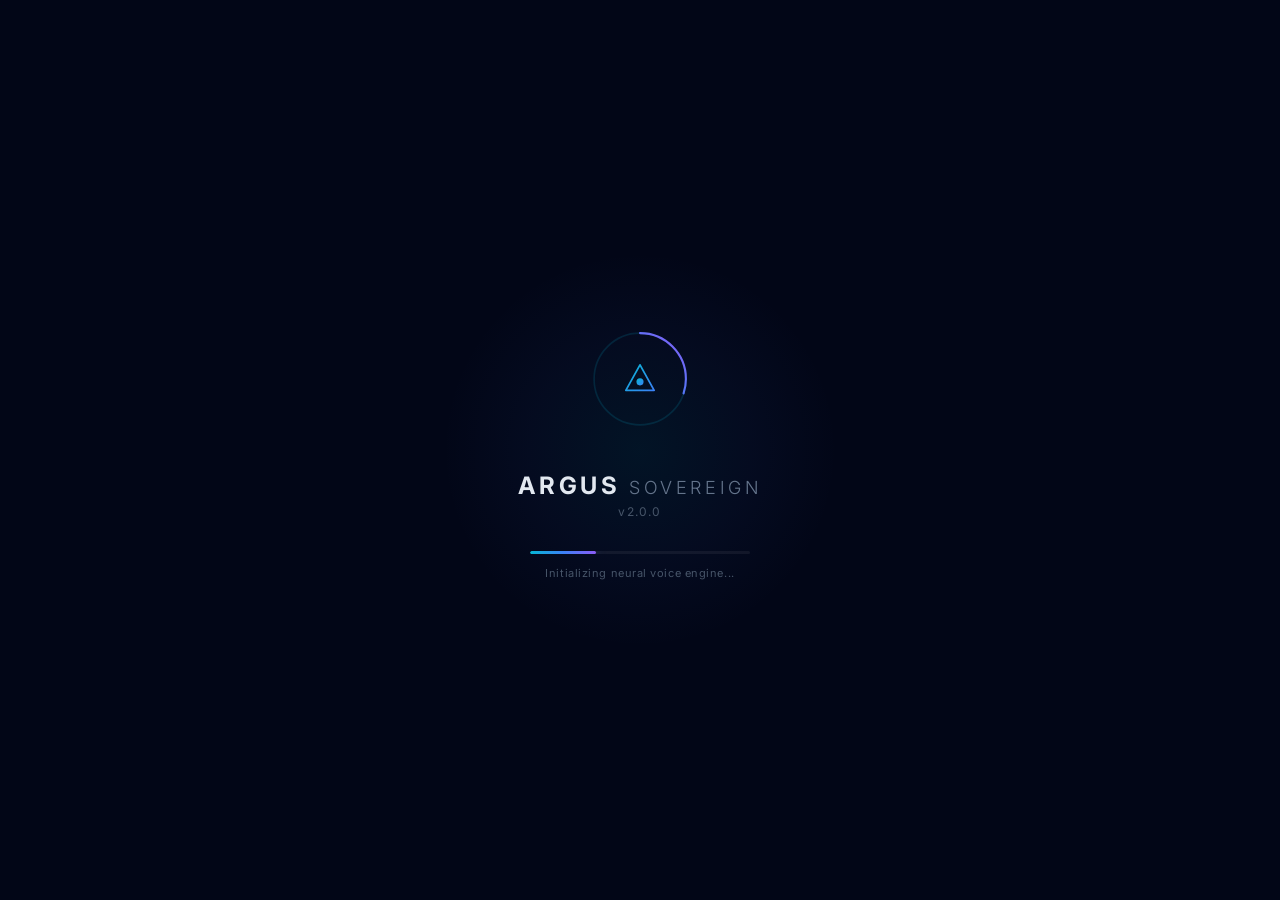
<file: os/index.html>
<!doctype html>
<html lang="en" style="background-color: #06070a;">
  <head>
    <meta charset="UTF-8" />
    <link rel="icon" type="image/svg+xml" href="./argus-logo.svg" />
    <meta name="viewport" content="width=device-width, initial-scale=1.0, maximum-scale=1.0, user-scalable=no" />
    <title>ARGUS Sovereign OS — The World's First AI-Native Desktop OS</title>
    <meta name="description" content="Reimagine computing with ARGUS Sovereign OS. British high-definition neural voice, 100% data sovereignty, and autonomous multi-agent intelligence." />
    <meta name="theme-color" content="#06070a" />
    
    <style>
      html, body {
        background: #06070a;
        margin: 0;
        padding: 0;
        overflow: hidden;
        width: 100vw;
        height: 100vh;
      }
    </style>
    <script type="module" crossorigin src="./assets/index-CmaIbLZF.js"></script>
    <link rel="stylesheet" crossorigin href="./assets/index-CzNycUIh.css">
  </head>

  <body>
    <div id="root"></div>
  </body>
</html>
</file>
<file: os/assets/index-CzNycUIh.css>
@import"https://fonts.googleapis.com/css2?family=Inter:wght@300;400;500;600;700;800;900&family=JetBrains+Mono:wght@400;500;600;700&display=swap";._desktop_1hupo_5{position:relative;width:100vw;height:100vh;overflow:hidden;display:flex;flex-direction:column;transition:background .6s ease;-webkit-user-select:none;user-select:none}._wallpaper_1hupo_17{position:absolute;inset:0;background-image:radial-gradient(rgba(255,255,255,.03) 1px,transparent 1px),radial-gradient(rgba(255,255,255,.015) 1px,transparent 1px);background-size:32px 32px;background-position:0 0,16px 16px;pointer-events:none;z-index:1}._iconGrid_1hupo_33{position:absolute;top:24px;left:24px;bottom:calc(var(--taskbar-height) + 20px);display:flex;flex-direction:column;flex-wrap:wrap;gap:12px;max-height:calc(100vh - var(--taskbar-height) - 48px);z-index:2;align-content:flex-start;pointer-events:auto}._shortcut_1hupo_48{width:84px;height:88px;display:flex;flex-direction:column;align-items:center;justify-content:center;gap:6px;padding:8px 4px;border-radius:12px;border:1px solid transparent;cursor:pointer;pointer-events:auto;transition:background .15s ease,border-color .15s ease,box-shadow .15s ease}._shortcut_1hupo_48:hover{background:#ffffff14;border-color:#ffffff1f;box-shadow:0 4px 12px #0000004d}._shortcutSelected_1hupo_70{background:#06b6d42e!important;border-color:#06b6d473!important;box-shadow:0 0 15px #06b6d440!important}._shortcutIcon_1hupo_76{width:44px;height:44px;display:flex;align-items:center;justify-content:center;filter:drop-shadow(0 4px 8px rgba(0,0,0,.4));pointer-events:none}._shortcutIcon_1hupo_76 svg{width:44px;height:44px}._shortcutName_1hupo_91{font-size:11px;font-weight:500;color:var(--fg-default);text-align:center;text-shadow:0 1px 3px rgba(0,0,0,.9),0 2px 8px rgba(0,0,0,.6);word-break:break-word;line-height:1.2;max-width:78px;pointer-events:none}._workspace_1hupo_104{position:absolute;top:0;left:0;right:0;bottom:var(--taskbar-height);z-index:3;pointer-events:none}._snapPreview_1hupo_115{position:absolute;border:2px solid var(--accent-color);background:#06b6d41a;z-index:99998;pointer-events:none;border-radius:12px;transition:all .12s cubic-bezier(.16,1,.3,1);box-shadow:0 0 30px #06b6d440;-webkit-backdrop-filter:blur(10px);backdrop-filter:blur(10px)}._wSpace_1hupo_131{background:radial-gradient(ellipse at 80% 15%,rgba(99,102,241,.25) 0%,transparent 50%),radial-gradient(ellipse at 20% 80%,rgba(139,92,246,.15) 0%,transparent 50%),radial-gradient(circle at 50% 50%,#0f172a,#020617)!important}._wAurora_1hupo_138{background:radial-gradient(ellipse at 70% 20%,rgba(16,185,129,.2) 0%,transparent 45%),radial-gradient(ellipse at 30% 70%,rgba(6,182,212,.15) 0%,transparent 45%),linear-gradient(135deg,#064e3b,#0f172a,#020617)!important}._wForest_1hupo_145{background:radial-gradient(ellipse at 60% 30%,rgba(71,85,105,.3) 0%,transparent 50%),radial-gradient(ellipse at 40% 80%,rgba(30,41,59,.5) 0%,transparent 50%),linear-gradient(135deg,#1e293b,#0f172a 60%,#020617)!important}._wCrimson_1hupo_152{background:radial-gradient(ellipse at 75% 20%,rgba(168,85,247,.25) 0%,transparent 45%),radial-gradient(ellipse at 25% 75%,rgba(236,72,153,.12) 0%,transparent 45%),radial-gradient(circle at 50% 50%,#1e1b4b,#020617)!important}._wOcean_1hupo_159{background:radial-gradient(ellipse at 80% 30%,rgba(6,182,212,.2) 0%,transparent 50%),radial-gradient(ellipse at 20% 60%,rgba(59,130,246,.15) 0%,transparent 50%),linear-gradient(180deg,#0c4a6e,#0f172a 60%,#020617)!important}._wSunset_1hupo_166{background:radial-gradient(ellipse at 70% 25%,rgba(251,146,60,.15) 0%,transparent 45%),radial-gradient(ellipse at 30% 70%,rgba(236,72,153,.12) 0%,transparent 45%),linear-gradient(135deg,#431407,#1e1b4b,#020617)!important}._window_1t8fi_5{position:absolute;display:flex;flex-direction:column;background:#0f172ac7;backdrop-filter:blur(28px) saturate(180%);-webkit-backdrop-filter:blur(28px) saturate(180%);border:1px solid rgba(255,255,255,.08);border-radius:var(--radius-window, 12px);box-shadow:0 12px 36px -8px #0000008c,0 0 0 1px #ffffff0a;transition:border-color .15s ease,box-shadow .15s ease;overflow:hidden;-webkit-user-select:none;user-select:none;pointer-events:auto;will-change:transform,left,top,width,height;animation:_windowFadeIn_1t8fi_1 .18s ease-out forwards}@keyframes _windowFadeIn_1t8fi_1{0%{opacity:0}to{opacity:1}}._active_1t8fi_32{background:#0f172ae0;border:1px solid rgba(6,182,212,.35);box-shadow:0 20px 48px -10px #000000b3,0 0 20px #06b6d426}._maximized_1t8fi_38{top:0!important;left:0!important;width:100%!important;height:calc(100% - var(--taskbar-height))!important;border-radius:0!important;border:none!important}._header_1t8fi_48{height:38px;min-height:38px;display:flex;align-items:center;justify-content:space-between;padding:0 14px;background:#ffffff08;border-bottom:1px solid rgba(255,255,255,.06);cursor:grab}._header_1t8fi_48:active{cursor:grabbing}._title_1t8fi_64{font-size:13px;font-weight:600;letter-spacing:.02em;color:var(--fg-default);overflow:hidden;text-overflow:ellipsis;white-space:nowrap;pointer-events:none}._controls_1t8fi_76{display:flex;align-items:center;gap:8px}._btn_1t8fi_82{width:13px;height:13px;border-radius:50%;border:none;cursor:pointer;display:flex;align-items:center;justify-content:center;font-size:10px;line-height:1;font-weight:700;color:transparent;transition:all .15s ease;padding:0}._header_1t8fi_48:hover ._btn_1t8fi_82{color:#000000b3}._close_1t8fi_103{background:#ff5f56}._close_1t8fi_103:hover{background:#ff3b30;transform:scale(1.1)}._minimize_1t8fi_111{background:#ffbd2e}._minimize_1t8fi_111:hover{background:#fc0;transform:scale(1.1)}._maximize_1t8fi_38{background:#27c93f}._maximize_1t8fi_38:hover{background:#34c759;transform:scale(1.1)}._content_1t8fi_128{flex:1;min-height:0;height:calc(100% - 38px);overflow:hidden;display:flex;flex-direction:column;background:#0a0b1066;color:var(--fg-default)}._resizeHandle_1t8fi_140{position:absolute;background:transparent;z-index:100}._n_1t8fi_146{top:0;left:8px;right:8px;height:6px;cursor:n-resize}._s_1t8fi_147{bottom:0;left:8px;right:8px;height:6px;cursor:s-resize}._e_1t8fi_148{right:0;top:8px;bottom:8px;width:6px;cursor:e-resize}._w_1t8fi_5{left:0;top:8px;bottom:8px;width:6px;cursor:w-resize}._nw_1t8fi_151{top:0;left:0;width:10px;height:10px;cursor:nw-resize}._ne_1t8fi_152{top:0;right:0;width:10px;height:10px;cursor:ne-resize}._sw_1t8fi_153{bottom:0;left:0;width:10px;height:10px;cursor:sw-resize}._se_1t8fi_154{bottom:0;right:0;width:10px;height:10px;cursor:se-resize}._taskbar_idsxr_6{position:absolute;bottom:0;left:0;right:0;height:var(--taskbar-height);display:flex;align-items:center;justify-content:space-between;padding:0 12px;background:linear-gradient(180deg,#ffffff0a,#fff0),#0a0b108c;backdrop-filter:blur(40px) saturate(200%);-webkit-backdrop-filter:blur(40px) saturate(200%);border-top:1px solid rgba(255,255,255,.08);box-shadow:0 -1px #ffffff0a,0 -8px 40px #0000008c,inset 0 1px #ffffff08;z-index:9999;-webkit-user-select:none;user-select:none}._leftSection_idsxr_36{display:flex;align-items:center;gap:10px;min-width:180px}._showDesktop_idsxr_43{width:6px;height:100%;min-height:32px;border-right:1px solid rgba(255,255,255,.06);cursor:pointer;transition:border-color .2s ease}._showDesktop_idsxr_43:hover{border-right-color:#fff3}._logo_idsxr_56{font-size:12px;font-weight:700;letter-spacing:.8px;background:linear-gradient(135deg,#818cf8,#a78bfa 40%,#c084fc);-webkit-background-clip:text;background-clip:text;-webkit-text-fill-color:transparent;opacity:.9;transition:opacity .2s ease}._logo_idsxr_56:hover{opacity:1}._centerDock_idsxr_73{display:flex;align-items:center;gap:2px;background:linear-gradient(180deg,#ffffff0a,#ffffff03),#ffffff08;border:1px solid rgba(255,255,255,.07);padding:4px 8px;border-radius:14px;box-shadow:0 2px 8px #0003,inset 0 1px #ffffff0a}._dockSeparator_idsxr_89{width:1px;height:20px;background:#ffffff14;margin:0 4px;border-radius:1px}._dockItem_idsxr_98{position:relative;display:flex;flex-direction:column;align-items:center;justify-content:center;width:42px;height:42px;border-radius:10px;cursor:pointer;background:transparent;transition:background .15s ease,border-color .15s ease,box-shadow .15s ease,transform .15s ease}._dockItem_idsxr_98:hover{transform:translateY(-2px);background:#ffffff1a;box-shadow:0 4px 14px #0000004d}._dockItem_idsxr_98:active{transform:translateY(0);background:#06b6d426}._dockIcon_idsxr_128{width:22px;height:22px;display:flex;align-items:center;justify-content:center;color:var(--fg-default);opacity:.85;transition:opacity .15s ease}._dockItem_idsxr_98:hover ._dockIcon_idsxr_128{opacity:1}._dockIcon_idsxr_128 svg{width:20px;height:20px;fill:currentColor}._startButton_idsxr_150:hover{background:#6366f126}._startButton_idsxr_150 ._dockIcon_idsxr_128{color:#818cf8;opacity:1}._activeDot_idsxr_164{position:absolute;bottom:1px;width:4px;height:4px;border-radius:50%;background:#ffffff80;transition:all .25s ease}._activeDotActive_idsxr_174{width:16px;height:3px;border-radius:2px;background:var(--accent-color);box-shadow:0 0 8px var(--accent-color),0 0 16px #3b82f64d}._activeDotMinimized_idsxr_182{width:6px;height:3px;border-radius:2px;background:#ffffff4d;box-shadow:none}._badge_idsxr_191{position:absolute;top:4px;right:4px;min-width:14px;height:14px;padding:0 4px;border-radius:7px;background:var(--danger-color);color:#fff;font-size:9px;font-weight:700;display:flex;align-items:center;justify-content:center;box-shadow:0 2px 4px #ef444466;pointer-events:none}._tooltip_idsxr_211{position:absolute;bottom:calc(100% + 8px);left:50%;transform:translate(-50%) translateY(4px);padding:5px 10px;background:#0f172aeb;backdrop-filter:blur(12px);-webkit-backdrop-filter:blur(12px);border:1px solid rgba(255,255,255,.1);border-radius:6px;font-size:11px;font-weight:500;color:var(--fg-default);white-space:nowrap;pointer-events:none;opacity:0;transition:opacity .15s ease,transform .15s ease;box-shadow:0 4px 12px #0000004d;z-index:100000}._dockItem_idsxr_98:hover ._tooltip_idsxr_211{opacity:1;transform:translate(-50%) translateY(0)}._rightSection_idsxr_239{display:flex;align-items:center;justify-content:flex-end;gap:6px;min-width:180px}._trayGroup_idsxr_248{display:flex;align-items:center;gap:2px;padding:4px 8px;border-radius:8px;cursor:pointer;transition:background .15s ease}._trayGroup_idsxr_248:hover{background:#ffffff0f}._trayIcon_idsxr_262{width:16px;height:16px;display:flex;align-items:center;justify-content:center;color:var(--fg-muted);transition:color .15s ease}._trayGroup_idsxr_248:hover ._trayIcon_idsxr_262{color:var(--fg-default)}._trayIcon_idsxr_262 svg{width:14px;height:14px;fill:currentColor}._clockWidget_idsxr_283{display:flex;flex-direction:column;align-items:center;cursor:pointer;padding:4px 10px;border-radius:8px;transition:background .15s ease}._clockWidget_idsxr_283:hover{background:#ffffff0f}._time_idsxr_297{font-size:11px;font-weight:600;color:var(--fg-default);font-variant-numeric:tabular-nums;line-height:1.3;letter-spacing:.3px}._date_idsxr_306{font-size:9px;font-weight:500;color:var(--fg-muted);line-height:1;margin-top:1px}._notifButton_idsxr_315{width:32px;height:32px;display:flex;align-items:center;justify-content:center;border-radius:8px;cursor:pointer;color:var(--fg-muted);transition:background .15s ease,color .15s ease;position:relative}._notifButton_idsxr_315:hover{background:#ffffff0f;color:var(--fg-default)}._notifButton_idsxr_315 svg{width:14px;height:14px;fill:currentColor}._notifDot_idsxr_339{position:absolute;top:6px;right:7px;width:6px;height:6px;border-radius:50%;background:var(--accent-color);box-shadow:0 0 6px var(--accent-color)}._menu_1ygnh_1{position:absolute;bottom:calc(var(--taskbar-height) + 8px);left:50%;transform:translate(-50%);width:440px;height:520px;display:flex;flex-direction:column;border-radius:var(--radius-panel);z-index:99999;background:linear-gradient(180deg,#ffffff0d,#ffffff03),#0f172aa6;backdrop-filter:blur(35px) saturate(180%);-webkit-backdrop-filter:blur(35px) saturate(180%);border:1px solid rgba(255,255,255,.09);box-shadow:0 16px 48px -12px #0009,inset 0 1px #ffffff08;animation:_slideUp_1ygnh_1 .22s cubic-bezier(.16,1,.3,1) forwards}@keyframes _slideUp_1ygnh_1{0%{opacity:0;transform:translate(-50%,20px)}to{opacity:1;transform:translate(-50%)}}._header_1ygnh_39{padding:20px 24px 14px;border-bottom:1px solid rgba(255,255,255,.05)}._search_1ygnh_44{width:100%;padding:10px 16px;background:#ffffff08;border:1px solid rgba(255,255,255,.08);border-radius:var(--radius-control);font-size:13px;color:var(--fg-default);transition:border-color .15s ease,background .15s ease;box-shadow:inset 0 1px 2px #0003}._search_1ygnh_44:focus{border-color:var(--accent-color);background:#ffffff0f;box-shadow:0 0 0 2px #3b82f633,inset 0 1px 2px #0003}._content_1ygnh_63{flex:1;padding:16px 24px;overflow-y:auto;display:flex;flex-direction:column;gap:16px}._sectionHeader_1ygnh_72{display:flex;justify-content:space-between;align-items:center;margin-bottom:2px}._sectionTitle_1ygnh_79{font-size:11px;font-weight:600;text-transform:uppercase;letter-spacing:.5px;color:var(--fg-muted)}._pinnedGrid_1ygnh_88{display:grid;grid-template-columns:repeat(3,1fr);gap:8px}._gridItem_1ygnh_94{display:flex;flex-direction:column;align-items:center;justify-content:center;gap:6px;padding:12px 8px;border-radius:var(--radius-control);cursor:pointer;background:#ffffff05;border:1px solid rgba(255,255,255,.04);transition:all .15s ease}._gridItem_1ygnh_94:hover{background:#ffffff0f;border-color:#ffffff14;transform:translateY(-2px)}._gridItem_1ygnh_94:active{transform:scale(.96)}._gridIcon_1ygnh_118{width:28px;height:28px;display:flex;align-items:center;justify-content:center}._gridIcon_1ygnh_118 svg{width:24px;height:24px;fill:currentColor}._gridLabel_1ygnh_132{font-size:11px;font-weight:500;color:var(--fg-default);text-align:center}._recommendedSection_1ygnh_140{display:flex;flex-direction:column;gap:8px;margin-top:4px}._recList_1ygnh_147{display:flex;flex-direction:column;gap:4px}._recItem_1ygnh_153{display:flex;align-items:center;gap:12px;padding:8px 12px;border-radius:var(--radius-control);cursor:pointer;transition:background .15s ease}._recItem_1ygnh_153:hover{background:#ffffff0d}._recIcon_1ygnh_167{font-size:16px}._recDetails_1ygnh_171{display:flex;flex-direction:column}._recTitle_1ygnh_176{font-size:12px;font-weight:500;color:var(--fg-default)}._recMeta_1ygnh_182{font-size:10px;color:var(--fg-muted);margin-top:1px}._searchResults_1ygnh_189{display:flex;flex-direction:column;gap:4px}._searchItem_1ygnh_195{display:flex;align-items:center;gap:12px;padding:8px 12px;border-radius:var(--radius-control);cursor:pointer;transition:background .15s ease}._searchItem_1ygnh_195:hover{background:#ffffff0d}._appIconContainer_1ygnh_209{width:20px;height:20px;display:flex;align-items:center;justify-content:center}._appIconContainer_1ygnh_209 svg{width:18px;height:18px;fill:currentColor}._appText_1ygnh_223{display:flex;flex-direction:column}._appName_1ygnh_228{font-size:12px;font-weight:500;color:var(--fg-default)}._appDesc_1ygnh_234{font-size:10px;color:var(--fg-muted)}._noResults_1ygnh_239{font-size:12px;color:var(--fg-muted);text-align:center;padding-top:24px}._footer_1ygnh_247{padding:14px 24px;background:#0000002e;border-top:1px solid rgba(255,255,255,.05);display:flex;align-items:center;justify-content:space-between;border-bottom-left-radius:var(--radius-panel);border-bottom-right-radius:var(--radius-panel)}._userProfile_1ygnh_258{display:flex;align-items:center;gap:10px}._avatar_1ygnh_264{width:28px;height:28px;border-radius:50%;background:var(--accent-color);color:#fff;font-size:11px;font-weight:700;display:flex;align-items:center;justify-content:center;box-shadow:0 2px 6px #3b82f64d}._userName_1ygnh_278{font-size:12px;font-weight:500;color:var(--fg-default)}._shutdownBtn_1ygnh_284{background:transparent;border:none;color:var(--fg-muted);cursor:pointer;font-size:14px;padding:6px;border-radius:6px;transition:all .15s ease}._shutdownBtn_1ygnh_284:hover{color:var(--danger-color);background:#ef44441a}._contextMenu_4370p_1{position:absolute;width:170px;background:#0f172ad9;border:1px solid rgba(255,255,255,.08);border-radius:8px;box-shadow:0 10px 25px -5px #00000080;padding:6px 0;z-index:1000000;-webkit-user-select:none;user-select:none}._item_4370p_13{display:flex;align-items:center;gap:10px;padding:8px 14px;font-size:12px;color:var(--fg-default);cursor:pointer;transition:background .15s ease}._item_4370p_13:hover{background:var(--taskbar-item-hover)}._divider_4370p_28{height:1px;background:#ffffff0d;margin:6px 0}._icon_4370p_34{font-size:14px;width:16px;display:inline-block;text-align:center}._panel_1yc3c_1{position:absolute;bottom:calc(var(--taskbar-height) + 8px);right:12px;width:320px;border-radius:var(--radius-panel);display:flex;flex-direction:column;padding:16px;z-index:99999;background:linear-gradient(180deg,#ffffff0d,#ffffff03),#0f172aa6;backdrop-filter:blur(30px) saturate(180%);-webkit-backdrop-filter:blur(30px) saturate(180%);border:1px solid rgba(255,255,255,.09);box-shadow:0 10px 40px -10px #00000080,inset 0 1px #ffffff0a;animation:_slideUp_1yc3c_1 .18s cubic-bezier(.16,1,.3,1) forwards}@keyframes _slideUp_1yc3c_1{0%{opacity:0;transform:translateY(15px)}to{opacity:1;transform:translateY(0)}}._toggles_1yc3c_38{display:grid;grid-template-columns:repeat(2,1fr);gap:8px;margin-bottom:14px}._toggleBtn_1yc3c_45{display:flex;align-items:center;gap:10px;padding:8px 12px;background:#ffffff08;border:1px solid rgba(255,255,255,.06);border-radius:var(--radius-control);cursor:pointer;color:var(--fg-default);transition:all .15s ease}._toggleBtn_1yc3c_45:hover{background:#ffffff12;border-color:#ffffff1a}._activeToggle_1yc3c_63{background:linear-gradient(135deg,#3b82f6,#6366f1)!important;color:#fff!important;border-color:transparent!important;box-shadow:0 4px 12px #3b82f633}._toggleIcon_1yc3c_70{display:flex;align-items:center;justify-content:center;width:16px;height:16px}._toggleLabel_1yc3c_78{font-size:11px;font-weight:500}._sliders_1yc3c_84{display:flex;flex-direction:column;gap:10px;margin-bottom:14px;padding-bottom:14px;border-bottom:1px solid rgba(255,255,255,.06)}._sliderRow_1yc3c_93{display:flex;align-items:center;gap:10px}._sliderIcon_1yc3c_99{color:var(--fg-muted);display:flex;align-items:center;justify-content:center;width:18px;height:18px}._slider_1yc3c_84{flex:1;-webkit-appearance:none;height:4px;border-radius:2px;background:#ffffff1a;outline:none}._slider_1yc3c_84::-webkit-slider-thumb{-webkit-appearance:none;width:12px;height:12px;border-radius:50%;background:#3b82f6;cursor:pointer;transition:transform .1s ease,background-color .1s ease;box-shadow:0 0 4px #00000080}._slider_1yc3c_84::-webkit-slider-thumb:hover{transform:scale(1.2);background:#60a5fa}._sliderValue_1yc3c_133{font-size:10px;color:var(--fg-muted);width:28px;text-align:right;font-variant-numeric:tabular-nums}._calendar_1yc3c_142{background:#00000026;border:1px solid rgba(255,255,255,.04);border-radius:var(--radius-control);padding:10px;margin-bottom:14px;display:flex;flex-direction:column;gap:6px}._calendarHeader_1yc3c_153{font-size:11px;font-weight:600;color:var(--fg-default);padding-left:2px}._calendarWeekdays_1yc3c_160{display:grid;grid-template-columns:repeat(7,1fr);gap:2px;text-align:center}._weekday_1yc3c_167{font-size:9px;font-weight:600;color:var(--fg-muted)}._calendarGrid_1yc3c_173{display:grid;grid-template-columns:repeat(7,1fr);gap:2px}._calDay_1yc3c_179{font-size:10px;display:flex;align-items:center;justify-content:center;height:20px;border-radius:4px;color:var(--fg-default);font-variant-numeric:tabular-nums}._calToday_1yc3c_190{background:var(--accent-color);color:#fff;font-weight:700;box-shadow:0 2px 6px #3b82f64d}._calEmpty_1yc3c_197{visibility:hidden}._wallpaperSection_1yc3c_202{display:flex;flex-direction:column;gap:6px;padding-bottom:12px;border-bottom:1px solid rgba(255,255,255,.06)}._sectionTitle_1yc3c_210{font-size:10px;font-weight:600;color:var(--fg-muted);text-transform:uppercase;letter-spacing:.5px}._wallpaperGrid_1yc3c_218{display:grid;grid-template-columns:repeat(6,1fr);gap:6px}._thumb_1yc3c_224{height:32px;border-radius:6px;cursor:pointer;border:1.5px solid transparent;transition:all .15s ease;box-shadow:inset 0 1px 1px #ffffff1a}._thumb_1yc3c_224:hover{transform:scale(1.08) translateY(-1px)}._activeThumb_1yc3c_237{border-color:var(--accent-color)!important;box-shadow:0 0 8px #3b82f64d}._wSpace_1yc3c_242{background:radial-gradient(circle,#1e1b4b,#020617)}._wAurora_1yc3c_245{background:linear-gradient(135deg,#115e59,#022c22)}._wForest_1yc3c_248{background:linear-gradient(135deg,#1e293b,#020617)}._wCrimson_1yc3c_251{background:radial-gradient(circle,#581c87,#020617)}._wOcean_1yc3c_254{background:linear-gradient(180deg,#0c4a6e,#020617)}._wSunset_1yc3c_257{background:linear-gradient(135deg,#431407,#1e1b4b)}._footer_1yc3c_262{margin-top:10px;display:flex;justify-content:space-between;align-items:center;font-size:10px;color:var(--fg-muted);font-weight:500}._hudContainer_1bkcv_3{position:absolute;top:14px;right:20px;z-index:99990;display:flex;flex-direction:column;align-items:flex-end;font-family:var(--font-sans, system-ui, -apple-system, sans-serif);pointer-events:auto}._orbButton_1bkcv_16{position:relative;width:56px;height:56px;border-radius:50%;background:radial-gradient(circle at 35% 30%,#f59e0b,#7c3aed,#0f172a);border:1.5px solid rgba(245,158,11,.7);cursor:pointer;display:flex;align-items:center;justify-content:center;box-shadow:0 0 24px #f59e0b73,0 0 40px #7c3aed59,inset 0 0 12px #fff6;transition:transform .25s cubic-bezier(.34,1.56,.64,1),box-shadow .25s ease;outline:none}._orbButton_1bkcv_16:hover{transform:scale(1.1);box-shadow:0 0 35px #f59e0bcc,0 0 50px #7c3aed99,inset 0 0 16px #fff9}._orbActive_1bkcv_37{background:radial-gradient(circle at 35% 30%,#ec4899,#a855f7,#0f172a)!important;border-color:#ec4899e6!important;box-shadow:0 0 40px #ec4899e6,0 0 60px #a855f7b3!important;animation:_pulseQueen_1bkcv_1 1.2s infinite alternate ease-in-out}@keyframes _pulseQueen_1bkcv_1{0%{transform:scale(1);filter:brightness(1)}to{transform:scale(1.14);filter:brightness(1.35)}}._energyRing_1bkcv_50{position:absolute;width:68px;height:68px;border-radius:50%;border:1.5px dashed rgba(245,158,11,.8);pointer-events:none;animation:_rotateRing_1bkcv_1 9s linear infinite}@keyframes _rotateRing_1bkcv_1{0%{transform:rotate(0)}to{transform:rotate(360deg)}}._orbLabel_1bkcv_65{position:absolute;bottom:-20px;font-size:9px;font-weight:800;letter-spacing:.1em;color:#fbbf24;text-shadow:0 1px 4px rgba(0,0,0,.9);white-space:nowrap;pointer-events:none;text-transform:uppercase}._hologramPanel_1bkcv_79{margin-top:14px;width:380px;background:#0f172aeb;backdrop-filter:blur(28px);-webkit-backdrop-filter:blur(28px);border:1px solid rgba(245,158,11,.4);border-radius:20px;padding:18px;box-shadow:0 20px 50px #000000b3,0 0 35px #f59e0b40,0 0 25px #7c3aed33;display:flex;flex-direction:column;gap:12px;animation:_slideDown_1bkcv_1 .25s cubic-bezier(.16,1,.3,1) forwards}@keyframes _slideDown_1bkcv_1{0%{opacity:0;transform:translateY(-10px) scale(.96)}to{opacity:1;transform:translateY(0) scale(1)}}._panelHeader_1bkcv_100{display:flex;align-items:center;justify-content:space-between;border-bottom:1px solid rgba(255,255,255,.08);padding-bottom:10px}._panelTitle_1bkcv_108{font-size:13px;font-weight:800;color:#fbbf24;letter-spacing:.06em;display:flex;align-items:center;gap:6px}._closeBtn_1bkcv_118{background:transparent;border:none;color:#94a3b8;font-size:14px;cursor:pointer;padding:4px;display:flex;align-items:center;justify-content:center;border-radius:4px;transition:color .15s ease}._closeBtn_1bkcv_118:hover{color:#fff;background:#ffffff1a}._personaBadge_1bkcv_137{display:flex;align-items:center;justify-content:space-between;background:#f59e0b1a;border:1px solid rgba(245,158,11,.3);border-radius:10px;padding:6px 12px;font-size:11px}._personaTitle_1bkcv_148{font-weight:700;color:#fbbf24}._personaTag_1bkcv_153{font-size:9.5px;font-weight:600;color:#c084fc;text-transform:uppercase}._visualizerContainer_1bkcv_161{display:flex;align-items:center;justify-content:center;gap:4px;height:36px;background:#0006;border:1px solid rgba(255,255,255,.05);border-radius:10px;padding:0 12px}._waveBar_1bkcv_173{width:4px;background:linear-gradient(to top,#7c3aed,#f59e0b);border-radius:2px;transition:height .1s ease;animation:_waveAnim_1bkcv_1 infinite alternate ease-in-out}@keyframes _waveAnim_1bkcv_1{0%{transform:scaleY(.4)}to{transform:scaleY(1.2)}}._transcriptBox_1bkcv_186{font-size:12.5px;color:#f1f5f9;background:#0000004d;border:1px solid rgba(255,255,255,.05);border-radius:10px;padding:10px 12px;min-height:44px;display:flex;align-items:center;line-height:1.4}._spokenReplyBox_1bkcv_199{font-size:12px;color:#fbbf24;background:#f59e0b14;border:1px solid rgba(245,158,11,.2);border-radius:10px;padding:10px 12px;line-height:1.4;max-height:140px;overflow-y:auto}._spokenReplyBox_1bkcv_199 strong{color:#fff;margin-right:4px}._confirmBanner_1bkcv_217{background:linear-gradient(135deg,#f59e0b26,#7c3aed26);border:1px solid rgba(245,158,11,.4);border-radius:12px;padding:12px;display:flex;flex-direction:column;gap:8px}._confirmTitle_1bkcv_227{font-size:12px;font-weight:700;color:#fbbf24;display:flex;align-items:center;gap:6px}._confirmDesc_1bkcv_236{font-size:11.5px;color:#e2e8f0;line-height:1.4}._confirmBtnGroup_1bkcv_242{display:flex;gap:8px;margin-top:4px}._confirmYesBtn_1bkcv_248{flex:1;background:linear-gradient(135deg,#10b981,#059669);border:none;color:#fff;font-weight:700;font-size:11.5px;padding:8px 12px;border-radius:8px;cursor:pointer;transition:transform .15s ease}._confirmYesBtn_1bkcv_248:hover{transform:translateY(-1px)}._confirmNoBtn_1bkcv_265{background:#ffffff14;border:1px solid rgba(255,255,255,.12);color:#94a3b8;font-weight:600;font-size:11.5px;padding:8px 12px;border-radius:8px;cursor:pointer}._confirmNoBtn_1bkcv_265:hover{color:#fff;background:#ffffff26}._progressContainer_1bkcv_282{background:#0006;border:1px solid rgba(245,158,11,.25);border-radius:10px;padding:10px 12px;display:flex;flex-direction:column;gap:6px}._progressHeader_1bkcv_292{display:flex;justify-content:space-between;font-size:11px;color:#94a3b8}._progressHeader_1bkcv_292 strong{color:#fbbf24}._progressBar_1bkcv_303{width:100%;height:6px;background:#ffffff14;border-radius:9999px;overflow:hidden}._progressFill_1bkcv_311{height:100%;background:linear-gradient(to right,#7c3aed,#f59e0b);border-radius:9999px;transition:width .3s ease}._stageChip_1bkcv_318{font-size:10.5px;color:#38bdf8;font-family:var(--font-mono, monospace)}._quickCommands_1bkcv_324{display:flex;flex-wrap:wrap;gap:6px}._commandChip_1bkcv_330{background:#ffffff0d;border:1px solid rgba(255,255,255,.08);color:#cbd5e1;font-size:11px;padding:5px 10px;border-radius:8px;cursor:pointer;transition:all .15s ease}._commandChip_1bkcv_330:hover{background:#f59e0b26;border-color:#f59e0b66;color:#fbbf24}._controlsRow_1bkcv_347{display:flex;gap:8px}._actionBtn_1bkcv_352{flex:1;background:linear-gradient(135deg,#7c3aed,#f59e0b);border:none;color:#fff;font-size:12px;font-weight:700;padding:10px 14px;border-radius:10px;cursor:pointer;display:flex;align-items:center;justify-content:center;gap:6px;transition:transform .15s ease,box-shadow .15s ease;box-shadow:0 4px 15px #f59e0b4d}._actionBtn_1bkcv_352:hover{transform:translateY(-1px);box-shadow:0 6px 20px #f59e0b80}._browser_16ljn_1{display:flex;flex-direction:column;height:100%;width:100%;background:#0a0b1066;-webkit-backdrop-filter:blur(12px);backdrop-filter:blur(12px);border-radius:var(--radius-window);overflow:hidden}._header_16ljn_11{display:flex;flex-direction:column;background:var(--panel-bg);border-bottom:1px solid var(--panel-border)}._toolbar_16ljn_17{display:flex;align-items:center;padding:8px 12px;gap:8px}._iconButton_16ljn_23{display:flex;align-items:center;justify-content:center;width:32px;height:32px;border-radius:var(--radius-control);background:transparent;border:none;color:var(--fg-default);cursor:pointer;transition:all .2s}._iconButton_16ljn_23:hover{background:#ffffff1a}._addressBar_16ljn_39{flex:1;display:flex;align-items:center;background:#00000080;border:1px solid rgba(255,255,255,.1);border-radius:16px;padding:0 16px;height:32px}._addressInput_16ljn_49{flex:1;background:transparent;border:none;color:var(--fg-default);font-family:var(--font-system);font-size:14px;outline:none}._tabBar_16ljn_58{display:flex;padding:0 8px;gap:4px;background:#0003}._tab_16ljn_58{display:flex;align-items:center;gap:8px;padding:6px 12px;border-radius:8px 8px 0 0;background:#ffffff0d;color:var(--fg-muted);cursor:pointer;max-width:200px;transition:all .2s}._tabActive_16ljn_76{background:var(--panel-bg);color:var(--fg-default);box-shadow:0 -2px 0 var(--accent-color) inset}._tabTitle_16ljn_81{font-size:13px;white-space:nowrap;overflow:hidden;text-overflow:ellipsis;flex:1}._closeTab_16ljn_88{background:none;border:none;color:inherit;cursor:pointer;border-radius:50%;width:20px;height:20px;display:flex;align-items:center;justify-content:center}._closeTab_16ljn_88:hover{background:#ffffff1a}._content_16ljn_103{flex:1;display:flex;flex-direction:column;position:relative;background:#fff}._iframe_16ljn_110{width:100%;height:100%;border:none}._welcome_16ljn_115{flex:1;display:flex;flex-direction:column;align-items:center;justify-content:center;background:var(--bg-desktop);color:var(--fg-default);text-align:center;padding:32px}._welcome_16ljn_115 h1{font-size:2.5rem;margin-bottom:16px;background:linear-gradient(135deg,var(--accent-color),#8b5cf6);-webkit-background-clip:text;-webkit-text-fill-color:transparent}._links_16ljn_133{display:flex;gap:16px;margin-top:32px}._linkCard_16ljn_138{padding:24px;background:var(--panel-bg);border:1px solid var(--panel-border);border-radius:var(--radius-window);cursor:pointer;transition:all .2s}._linkCard_16ljn_138:hover{transform:translateY(-4px);background:#ffffff1a;box-shadow:0 8px 24px #0006}._terminal_imhs6_1{display:flex;flex-direction:column;height:100%;width:100%;background:#000000d9;-webkit-backdrop-filter:blur(16px);backdrop-filter:blur(16px);border-radius:var(--radius-window);padding:16px;font-family:JetBrains Mono,Fira Code,monospace;color:#10b981;font-size:14px;overflow-y:auto}._history_imhs6_15{display:flex;flex-direction:column}._line_imhs6_19{margin-bottom:4px;word-break:break-all;white-space:pre-wrap}._promptLine_imhs6_24{display:flex;align-items:center}._prompt_imhs6_24{color:#3b82f6;margin-right:8px}._inputWrapper_imhs6_32{display:flex;align-items:center;flex:1}._input_imhs6_32{flex:1;background:transparent;border:none;color:inherit;font-family:inherit;font-size:inherit;outline:none}._neofetch_imhs6_46{color:#3b82f6;white-space:pre}._calculator_16148_1{display:flex;flex-direction:column;height:100%;width:100%;background:#0f172a99;-webkit-backdrop-filter:blur(20px);backdrop-filter:blur(20px);border-radius:var(--radius-window);padding:24px;gap:16px}._display_16148_12{display:flex;flex-direction:column;align-items:flex-end;justify-content:flex-end;background:#0006;border-radius:var(--radius-window);padding:24px;height:120px;border:1px solid var(--panel-border)}._history_16148_23{color:var(--fg-muted);font-size:1.2rem;min-height:1.5rem;margin-bottom:8px}._current_16148_29{color:var(--fg-default);font-size:3rem;font-weight:300;overflow:hidden;text-overflow:ellipsis;white-space:nowrap;max-width:100%}._grid_16148_38{display:grid;grid-template-columns:repeat(4,1fr);gap:12px;flex:1}._button_16148_44{border:none;border-radius:12px;font-size:1.5rem;font-weight:500;cursor:pointer;transition:all .1s cubic-bezier(.4,0,.2,1);display:flex;align-items:center;justify-content:center;background:#ffffff0d;color:var(--fg-default);box-shadow:0 4px 6px #0000001a}._button_16148_44:active{transform:scale(.95)}._button_16148_44:hover{background:#ffffff1a}._operator_16148_64{background:#3b82f633;color:#60a5fa}._operator_16148_64:hover{background:#3b82f64d}._equals_16148_71{background:var(--success-color);color:#fff}._equals_16148_71:hover{background:#059669}._clear_16148_78{color:var(--danger-color)}._zero_16148_81{grid-column:span 2}._container_bym9b_1{display:flex;height:100%;width:100%;background:var(--panel-bg);-webkit-backdrop-filter:blur(12px);backdrop-filter:blur(12px);color:var(--fg-default);overflow:hidden}._sidebar_bym9b_11{width:250px;border-right:1px solid var(--panel-border);display:flex;flex-direction:column;background:#0a0b1033}._sidebarHeader_bym9b_19{padding:16px;border-bottom:1px solid var(--panel-border);display:flex;justify-content:space-between;align-items:center}._sidebarHeader_bym9b_19 h3{margin:0;font-size:14px;font-weight:600;color:var(--fg-muted);text-transform:uppercase;letter-spacing:.5px}._newNoteBtn_bym9b_36{background:var(--accent-color);color:#fff;border:none;border-radius:var(--radius-control);width:28px;height:28px;display:flex;align-items:center;justify-content:center;cursor:pointer;transition:background .2s}._newNoteBtn_bym9b_36:hover{background:var(--accent-hover)}._notesList_bym9b_54{flex:1;overflow-y:auto;padding:8px}._noteItem_bym9b_60{padding:12px;border-radius:var(--radius-control);margin-bottom:4px;cursor:pointer;transition:all .2s;position:relative;display:flex;justify-content:space-between;align-items:flex-start}._noteItem_bym9b_60:hover{background:#ffffff0d}._noteItem_bym9b_60._active_bym9b_76{background:#3b82f626;border:1px solid rgba(59,130,246,.3)}._noteItemContent_bym9b_81{flex:1;overflow:hidden}._noteTitle_bym9b_86{font-weight:500;font-size:14px;margin-bottom:4px;white-space:nowrap;overflow:hidden;text-overflow:ellipsis}._notePreview_bym9b_95{font-size:12px;color:var(--fg-muted);white-space:nowrap;overflow:hidden;text-overflow:ellipsis}._deleteBtn_bym9b_103{opacity:0;background:transparent;border:none;color:var(--danger-color);cursor:pointer;padding:4px;border-radius:4px;transition:opacity .2s,background .2s}._noteItem_bym9b_60:hover ._deleteBtn_bym9b_103{opacity:1}._deleteBtn_bym9b_103:hover{background:#ef44441a}._editor_bym9b_122{flex:1;display:flex;flex-direction:column;padding:24px;background:transparent}._editorHeader_bym9b_130{margin-bottom:16px}._titleInput_bym9b_134{width:100%;font-size:24px;font-weight:700;background:transparent;border:none;color:var(--fg-default);outline:none;margin-bottom:8px;font-family:var(--font-system)}._titleInput_bym9b_134::placeholder{color:var(--fg-muted)}._timestamp_bym9b_150{font-size:12px;color:var(--fg-muted)}._contentInput_bym9b_155{flex:1;width:100%;background:transparent;border:none;color:var(--fg-default);font-family:var(--font-system);font-size:15px;line-height:1.6;resize:none;outline:none}._contentInput_bym9b_155::placeholder{color:var(--fg-muted)}._emptyState_bym9b_172{flex:1;display:flex;align-items:center;justify-content:center;color:var(--fg-muted);font-size:14px}._container_tydk2_1{display:flex;height:100%;width:100%;background:var(--panel-bg);-webkit-backdrop-filter:blur(12px);backdrop-filter:blur(12px);color:var(--fg-default);overflow:hidden}._main_tydk2_11{flex:1;display:flex;flex-direction:column;padding:24px}._albumSection_tydk2_18{flex:1;display:flex;flex-direction:column;align-items:center;justify-content:center;margin-bottom:24px}._albumArt_tydk2_27{width:240px;height:240px;background:linear-gradient(135deg,#3b82f6,#8b5cf6,#ec4899);border-radius:16px;display:flex;align-items:center;justify-content:center;box-shadow:0 10px 30px #0000004d;margin-bottom:24px;color:#fff}._songInfo_tydk2_40{text-align:center}._songTitle_tydk2_44{font-size:24px;font-weight:700;margin-bottom:8px}._artistName_tydk2_50{font-size:16px;color:var(--fg-muted)}._controlsSection_tydk2_55{padding:0 24px}._progressContainer_tydk2_59{display:flex;align-items:center;gap:12px;margin-bottom:24px}._time_tydk2_66{font-size:12px;color:var(--fg-muted);font-variant-numeric:tabular-nums;min-width:40px}._progressBar_tydk2_73{flex:1;height:6px;background:#ffffff1a;border-radius:3px;cursor:pointer;position:relative;overflow:hidden}._progressFill_tydk2_83{position:absolute;left:0;top:0;bottom:0;background:var(--accent-color);border-radius:3px;transition:width .1s linear}._buttons_tydk2_93{display:flex;align-items:center;justify-content:center;gap:24px;margin-bottom:24px}._controlBtn_tydk2_101{background:transparent;border:none;color:var(--fg-default);cursor:pointer;display:flex;align-items:center;justify-content:center;transition:color .2s,transform .1s}._controlBtn_tydk2_101:hover{color:var(--accent-color);transform:scale(1.1)}._playBtn_tydk2_117{width:56px;height:56px;border-radius:28px;background:var(--accent-color);color:#fff}._playBtn_tydk2_117:hover{background:var(--accent-hover);color:#fff}._volumeContainer_tydk2_130{display:flex;align-items:center;gap:12px;max-width:200px;margin:0 auto}._volumeBar_tydk2_138{flex:1;height:4px;background:#ffffff1a;border-radius:2px;position:relative}._volumeFill_tydk2_146{position:absolute;left:0;top:0;bottom:0;background:var(--fg-muted);border-radius:2px;width:70%}._playlist_tydk2_156{width:300px;border-left:1px solid var(--panel-border);background:#0a0b1033;display:flex;flex-direction:column}._playlistHeader_tydk2_164{padding:16px;border-bottom:1px solid var(--panel-border);font-size:14px;font-weight:600;color:var(--fg-muted);text-transform:uppercase;letter-spacing:.5px}._trackList_tydk2_174{flex:1;overflow-y:auto;padding:8px}._trackItem_tydk2_180{display:flex;align-items:center;padding:12px;border-radius:var(--radius-control);cursor:pointer;transition:background .2s;gap:12px}._trackItem_tydk2_180:hover{background:#ffffff0d}._trackItem_tydk2_180._active_tydk2_194{background:#3b82f626}._trackNum_tydk2_198{width:20px;font-size:12px;color:var(--fg-muted);text-align:right}._trackInfo_tydk2_205{flex:1;overflow:hidden}._trackTitle_tydk2_210{font-size:14px;font-weight:500;white-space:nowrap;overflow:hidden;text-overflow:ellipsis;margin-bottom:4px}._trackArtist_tydk2_219{font-size:12px;color:var(--fg-muted);white-space:nowrap;overflow:hidden;text-overflow:ellipsis}._trackDuration_tydk2_227{font-size:12px;color:var(--fg-muted);font-variant-numeric:tabular-nums}._container_ipnow_1{display:flex;height:100%;width:100%;background:var(--panel-bg);-webkit-backdrop-filter:blur(12px);backdrop-filter:blur(12px);color:var(--fg-default);overflow:hidden}._sidebar_ipnow_11{width:220px;border-right:1px solid var(--panel-border);background:#0a0b1033;display:flex;flex-direction:column}._sidebarTitle_ipnow_19{padding:16px;font-size:14px;font-weight:600;color:var(--fg-muted);text-transform:uppercase;letter-spacing:.5px;border-bottom:1px solid var(--panel-border)}._folderList_ipnow_29{padding:12px 8px}._folderItem_ipnow_33{display:flex;align-items:center;gap:12px;padding:10px 12px;border-radius:var(--radius-control);cursor:pointer;color:var(--fg-muted);transition:all .2s}._folderItem_ipnow_33:hover{background:#ffffff0d;color:var(--fg-default)}._folderItem_ipnow_33._active_ipnow_49{background:#3b82f626;color:var(--accent-color)}._main_ipnow_54{flex:1;display:flex;flex-direction:column}._toolbar_ipnow_60{height:56px;border-bottom:1px solid var(--panel-border);display:flex;align-items:center;padding:0 16px;gap:16px}._searchBox_ipnow_69{flex:1;display:flex;align-items:center;background:#ffffff0d;border-radius:var(--radius-control);padding:0 12px;height:32px;border:1px solid transparent;transition:border-color .2s}._searchBox_ipnow_69:focus-within{border-color:var(--accent-color)}._searchInput_ipnow_85{flex:1;background:transparent;border:none;outline:none;color:var(--fg-default);margin-left:8px;font-size:14px}._toolbarActions_ipnow_95{display:flex;gap:8px}._iconBtn_ipnow_100{background:transparent;border:1px solid var(--panel-border);color:var(--fg-default);width:32px;height:32px;border-radius:var(--radius-control);display:flex;align-items:center;justify-content:center;cursor:pointer;transition:all .2s}._iconBtn_ipnow_100:hover{background:#ffffff1a}._gallery_ipnow_118{flex:1;overflow-y:auto;padding:16px;display:grid;grid-template-columns:repeat(auto-fill,minmax(180px,1fr));gap:16px;align-content:start}._gallery_ipnow_118._listView_ipnow_128{display:flex;flex-direction:column}._photoItem_ipnow_133{position:relative;border-radius:8px;overflow:hidden;cursor:pointer;aspect-ratio:1;box-shadow:0 4px 6px #0000001a;transition:transform .2s,box-shadow .2s}._listView_ipnow_128 ._photoItem_ipnow_133{aspect-ratio:auto;height:64px;display:flex;align-items:center}._photoItem_ipnow_133:hover{transform:translateY(-2px);box-shadow:0 6px 12px #0003}._thumbnail_ipnow_155{width:100%;height:100%;display:flex;align-items:center;justify-content:center}._listView_ipnow_128 ._thumbnail_ipnow_155{width:64px;height:64px}._overlay_ipnow_168{position:absolute;bottom:0;left:0;right:0;padding:12px;background:linear-gradient(transparent,#000c);color:#fff;opacity:0;transition:opacity .2s}._listView_ipnow_128 ._overlay_ipnow_168{position:static;opacity:1;background:transparent;color:var(--fg-default);padding:0 16px}._photoItem_ipnow_133:hover ._overlay_ipnow_168{opacity:1}._photoName_ipnow_192{font-size:13px;font-weight:500;white-space:nowrap;overflow:hidden;text-overflow:ellipsis}._lightbox_ipnow_200{position:fixed;inset:0;background:#000000e6;z-index:1000;display:flex;flex-direction:column;-webkit-backdrop-filter:blur(8px);backdrop-filter:blur(8px)}._lightboxHeader_ipnow_213{padding:16px 24px;display:flex;justify-content:flex-end}._closeBtn_ipnow_219{background:#ffffff1a;border:none;color:#fff;width:40px;height:40px;border-radius:20px;display:flex;align-items:center;justify-content:center;cursor:pointer;transition:background .2s}._closeBtn_ipnow_219:hover{background:#fff3}._lightboxContent_ipnow_237{flex:1;display:flex;align-items:center;justify-content:center;position:relative;padding:0 80px}._navBtn_ipnow_246{position:absolute;top:50%;transform:translateY(-50%);background:#ffffff1a;border:none;color:#fff;width:48px;height:48px;border-radius:24px;display:flex;align-items:center;justify-content:center;cursor:pointer;transition:background .2s}._navBtn_ipnow_246:hover{background:#fff3}._navPrev_ipnow_267{left:24px}._navNext_ipnow_271{right:24px}._fullImage_ipnow_275{width:100%;height:100%;max-width:800px;max-height:60vh;border-radius:12px;box-shadow:0 10px 40px #00000080}._lightboxFooter_ipnow_284{padding:24px;text-align:center;color:#fff}._lightboxTitle_ipnow_290{font-size:18px;font-weight:600;margin-bottom:4px}._lightboxDate_ipnow_296{font-size:14px;color:#fff9}._container_1m3kx_3{display:flex;flex-direction:column;height:100%;min-height:420px;gap:12px;color:var(--fg-default, #f1f5f9);box-sizing:border-box;font-family:var(--font-sans, system-ui, -apple-system, sans-serif)}._statusBar_1m3kx_15{display:flex;align-items:center;gap:10px;background:#0f172ab3;backdrop-filter:blur(16px);-webkit-backdrop-filter:blur(16px);border:1px solid rgba(255,255,255,.08);padding:8px 14px;border-radius:12px;box-shadow:0 4px 12px #0003}._statusDot_1m3kx_28{width:9px;height:9px;border-radius:50%;flex-shrink:0}._statusDotReady_1m3kx_35{background:#10b981;box-shadow:0 0 8px #10b981}._statusDotOffline_1m3kx_40{background:#ef4444;box-shadow:0 0 8px #ef4444}._statusInfo_1m3kx_45{flex:1;display:flex;align-items:center;gap:8px}._statusTitle_1m3kx_52{font-weight:700;font-size:11.5px;letter-spacing:.05em;color:#38bdf8}._statusSub_1m3kx_59{font-size:11px;color:var(--fg-muted, #94a3b8)}._modeBadge_1m3kx_64{font-size:10px;font-weight:700;padding:3px 8px;border-radius:6px;background:#06b6d426;color:#06b6d4;border:1px solid rgba(6,182,212,.35);letter-spacing:.04em}._toolButtons_1m3kx_75{display:flex;align-items:center;gap:6px}._toolBtn_1m3kx_81{background:transparent;border:1px solid rgba(255,255,255,.1);color:var(--fg-muted, #94a3b8);padding:4px 8px;border-radius:6px;font-size:11px;cursor:pointer;display:flex;align-items:center;gap:4px;transition:all .15s ease}._toolBtn_1m3kx_81:hover{background:#ffffff14;color:#fff;border-color:#fff3}._toolBtnActive_1m3kx_101{background:#6366f140!important;color:#818cf8!important;border-color:#6366f180!important}._messagesFeed_1m3kx_108{flex:1;border-radius:14px;background:#0a0f1e99;border:1px solid rgba(255,255,255,.06);padding:16px;display:flex;flex-direction:column;gap:12px;overflow-y:auto;box-shadow:inset 0 2px 8px #0000004d}._welcomeCard_1m3kx_122{text-align:center;padding:24px 16px;margin:auto;max-width:520px}._welcomeIcon_1m3kx_129{width:48px;height:48px;margin:0 auto 12px;border-radius:14px;background:radial-gradient(circle,#3b82f6,#1e1b4b);display:flex;align-items:center;justify-content:center;box-shadow:0 0 20px #3b82f666}._welcomeTitle_1m3kx_141{font-size:16px;font-weight:700;color:#f8fafc;margin-bottom:6px}._welcomeDesc_1m3kx_148{font-size:12.5px;color:#94a3b8;margin-bottom:18px;line-height:1.5}._chipsGrid_1m3kx_155{display:flex;flex-wrap:wrap;gap:8px;justify-content:center}._promptChip_1m3kx_162{background:#ffffff0a;border:1px solid rgba(255,255,255,.1);color:#cbd5e1;padding:6px 12px;border-radius:16px;font-size:11.5px;cursor:pointer;transition:all .15s ease}._promptChip_1m3kx_162:hover{background:#06b6d426;border-color:#06b6d466;color:#38bdf8;transform:translateY(-1px)}._messageBubble_1m3kx_181{padding:10px 15px;border-radius:14px;max-width:85%;font-size:13px;line-height:1.6;white-space:pre-wrap;word-break:break-word;animation:_fadeIn_1m3kx_1 .2s ease forwards}._userBubble_1m3kx_192{align-self:flex-end;background:linear-gradient(135deg,#2563eb,#6366f1);color:#fff;border-bottom-right-radius:4px;box-shadow:0 4px 14px #2563eb4d}._assistantBubble_1m3kx_200{align-self:flex-start;background:#ffffff0d;border:1px solid rgba(255,255,255,.08);color:#f1f5f9;border-bottom-left-radius:4px}._copilotBubble_1m3kx_208{align-self:flex-start;background:#06b6d41a;border:1px solid rgba(6,182,212,.3);color:#38bdf8;border-radius:10px}._cursorPulse_1m3kx_216{display:inline-block;width:6px;height:14px;background:#38bdf8;margin-left:4px;vertical-align:middle;animation:_blink_1m3kx_1 .8s infinite}@keyframes _blink_1m3kx_1{0%,to{opacity:1}50%{opacity:0}}@keyframes _fadeIn_1m3kx_1{0%{opacity:0;transform:translateY(4px)}to{opacity:1;transform:translateY(0)}}._inputArea_1m3kx_237{display:flex;gap:8px;align-items:flex-end;background:#0f172a99;backdrop-filter:blur(16px);-webkit-backdrop-filter:blur(16px);border:1px solid rgba(255,255,255,.08);padding:8px 10px;border-radius:14px}._textInput_1m3kx_249{flex:1;background:transparent;border:none;color:#f8fafc;font-family:inherit;font-size:13px;line-height:1.5;resize:none;outline:none;max-height:120px;padding:4px 6px}._textInput_1m3kx_249::placeholder{color:#64748b}._sendBtn_1m3kx_267{background:linear-gradient(135deg,#06b6d4,#3b82f6);border:none;border-radius:10px;width:36px;height:36px;display:flex;align-items:center;justify-content:center;color:#fff;cursor:pointer;transition:all .2s ease;flex-shrink:0}._sendBtn_1m3kx_267:hover:not(:disabled){transform:scale(1.05);box-shadow:0 0 15px #06b6d480}._sendBtn_1m3kx_267:disabled{opacity:.4;cursor:not-allowed}._micBtn_1m3kx_292{background:#ffffff0f;border:1px solid rgba(255,255,255,.1);border-radius:10px;width:36px;height:36px;display:flex;align-items:center;justify-content:center;color:#94a3b8;cursor:pointer;transition:all .2s ease;flex-shrink:0}._micBtn_1m3kx_292:hover{background:#ffffff1f;color:#fff}._micBtnActive_1m3kx_312{background:#ef444433!important;border-color:#ef4444!important;color:#ef4444!important;animation:_pulse_1m3kx_1 1s infinite alternate}@keyframes _pulse_1m3kx_1{0%{transform:scale(1);box-shadow:0 0 4px #ef4444}to{transform:scale(1.08);box-shadow:0 0 16px #ef4444}}._container_1rbjx_6{display:flex;flex-direction:column;height:100%;width:100%;background:#080a10;color:var(--fg-default, #f1f5f9);font-family:var(--font-system, sans-serif);overflow:hidden;-webkit-user-select:none;user-select:none}._toolbar_1rbjx_19{display:flex;align-items:center;justify-content:space-between;padding:8px 16px;background:#0f172ae6;border-bottom:1px solid rgba(255,255,255,.08);-webkit-backdrop-filter:blur(16px);backdrop-filter:blur(16px);gap:12px;flex-shrink:0;z-index:10}._toolbarGroup_1rbjx_32{display:flex;align-items:center;gap:8px}._toolBtn_1rbjx_38{display:flex;align-items:center;gap:6px;padding:6px 12px;background:#ffffff0d;border:1px solid rgba(255,255,255,.08);border-radius:6px;color:#e2e8f0;font-size:12px;font-weight:500;cursor:pointer;transition:all .15s ease}._toolBtn_1rbjx_38:hover{background:#06b6d426;border-color:#06b6d466;color:#38bdf8}._toolBtnRun_1rbjx_59{background:linear-gradient(135deg,#10b981,#059669);color:#fff;border:none;font-weight:700;box-shadow:0 0 15px #10b98159}._toolBtnRun_1rbjx_59:hover{box-shadow:0 0 25px #10b98199;transform:translateY(-1px)}._toolBtnAI_1rbjx_72{background:linear-gradient(135deg,#8b5cf6,#3b82f6);color:#fff;border:none;font-weight:600}._toolSelect_1rbjx_79{padding:5px 10px;background:#0006;border:1px solid rgba(255,255,255,.1);border-radius:6px;color:#38bdf8;font-size:12px;font-family:inherit;outline:none;cursor:pointer}._workspaceSplit_1rbjx_92{display:flex;flex:1;min-height:0;width:100%}._editorPane_1rbjx_99{flex:1;display:flex;flex-direction:column;min-width:0;border-right:1px solid rgba(255,255,255,.08);background:#090c15}._editorTabs_1rbjx_108{display:flex;background:#0006;border-bottom:1px solid rgba(255,255,255,.06);padding:0 8px}._tab_1rbjx_115{padding:8px 16px;font-size:12px;color:#94a3b8;cursor:pointer;border-bottom:2px solid transparent;display:flex;align-items:center;gap:6px;font-family:var(--font-mono, monospace);transition:all .15s ease}._tab_1rbjx_115:hover{color:#e2e8f0}._tabActive_1rbjx_132{color:#38bdf8;border-bottom-color:#06b6d4;background:#06b6d414}._codeArea_1rbjx_138{flex:1;width:100%;padding:16px;background:#090c15;color:#38bdf8;font-family:var(--font-mono, monospace);font-size:13px;line-height:1.5;border:none;outline:none;resize:none;box-sizing:border-box;white-space:pre;overflow:auto;tab-size:2}._aiHelperBar_1rbjx_157{display:flex;align-items:center;gap:8px;padding:8px 12px;background:#0f172af2;border-top:1px solid rgba(255,255,255,.06)}._aiInput_1rbjx_166{flex:1;padding:6px 12px;background:#00000080;border:1px solid rgba(255,255,255,.1);border-radius:6px;color:#fff;font-size:12px;outline:none}._previewPane_1rbjx_178{flex:1;display:flex;flex-direction:column;min-width:0;background:#000}._previewHeader_1rbjx_186{display:flex;align-items:center;justify-content:space-between;padding:8px 14px;background:#0f172ae6;border-bottom:1px solid rgba(255,255,255,.08);font-size:11px;color:#94a3b8}._previewBadge_1rbjx_197{display:flex;align-items:center;gap:6px;color:#10b981;font-weight:600}._liveIframe_1rbjx_205{flex:1;width:100%;height:100%;border:none;background:#0d1117}._statusBar_1rbjx_214{display:flex;align-items:center;justify-content:space-between;padding:6px 16px;background:#0a0b10f2;border-top:1px solid rgba(255,255,255,.06);font-size:11px;color:#64748b;flex-shrink:0}._weatherApp_froo3_1{display:flex;flex-direction:column;height:100%;width:100%;padding:18px;background:radial-gradient(circle at top right,rgba(59,130,246,.15),transparent 70%),radial-gradient(circle at bottom left,rgba(147,51,234,.1),transparent 70%),#0a0c14bf;color:var(--fg-default, #f3f4f6);overflow-y:auto;gap:16px;box-sizing:border-box}._searchBar_froo3_16{display:flex;gap:8px;align-items:center;position:relative}._searchInput_froo3_23{flex:1;padding:10px 14px;background:#ffffff0d;border:1px solid rgba(255,255,255,.1);border-radius:10px;color:#fff;font-size:13px;outline:none;transition:all .2s ease}._searchInput_froo3_23:focus{border-color:#6366f180;background:#ffffff14;box-shadow:0 0 12px #6366f133}._unitToggle_froo3_41{padding:8px 12px;background:#ffffff0f;border:1px solid rgba(255,255,255,.1);border-radius:8px;color:#a5b4fc;font-size:12px;font-weight:700;cursor:pointer;transition:all .2s ease}._unitToggle_froo3_41:hover{background:#6366f133}._searchResults_froo3_57{position:absolute;top:100%;left:0;right:60px;background:#141623f2;border:1px solid rgba(255,255,255,.12);border-radius:8px;margin-top:4px;z-index:50;box-shadow:0 10px 25px #00000080;-webkit-backdrop-filter:blur(16px);backdrop-filter:blur(16px);overflow:hidden}._searchResultItem_froo3_72{padding:8px 12px;font-size:13px;cursor:pointer;display:flex;justify-content:space-between;transition:background .15s ease}._searchResultItem_froo3_72:hover{background:#6366f140;color:#fff}._mainCard_froo3_86{background:#ffffff08;border:1px solid rgba(255,255,255,.08);border-radius:16px;padding:20px;display:flex;justify-content:space-between;align-items:center;position:relative;overflow:hidden;-webkit-backdrop-filter:blur(12px);backdrop-filter:blur(12px)}._cityName_froo3_99{font-size:24px;font-weight:800;letter-spacing:-.02em}._countryName_froo3_105{font-size:12px;color:var(--fg-muted, #9ca3af);margin-top:2px}._conditionText_froo3_111{font-size:14px;color:#93c5fd;font-weight:600;margin-top:6px}._tempDisplay_froo3_118{font-size:52px;font-weight:900;line-height:1;background:linear-gradient(135deg,#fff,#93c5fd);-webkit-background-clip:text;-webkit-text-fill-color:transparent}._feelsLike_froo3_127{font-size:11.5px;color:var(--fg-muted, #9ca3af);margin-top:6px;text-align:right}._metricsGrid_froo3_134{display:grid;grid-template-columns:repeat(4,1fr);gap:10px}._metricCard_froo3_140{background:#ffffff06;border:1px solid rgba(255,255,255,.06);border-radius:10px;padding:12px;display:flex;flex-direction:column;gap:4px}._metricLabel_froo3_150{font-size:11px;color:var(--fg-muted, #9ca3af);text-transform:uppercase;letter-spacing:.05em}._metricValue_froo3_157{font-size:15px;font-weight:700;color:#e2e8f0}._hourlySection_froo3_163{display:flex;flex-direction:column;gap:8px}._sectionTitle_froo3_169{font-size:13px;font-weight:700;color:var(--fg-muted, #9ca3af);text-transform:uppercase;letter-spacing:.05em}._hourlyList_froo3_177{display:flex;gap:8px;overflow-x:auto;padding-bottom:4px}._hourlyCard_froo3_184{background:#ffffff08;border:1px solid rgba(255,255,255,.06);border-radius:10px;padding:10px 14px;display:flex;flex-direction:column;align-items:center;gap:6px;min-width:65px}._hourlyTime_froo3_196{font-size:11px;color:var(--fg-muted, #9ca3af)}._hourlyTemp_froo3_201{font-size:13px;font-weight:700}._dailyList_froo3_206{display:flex;flex-direction:column;gap:6px}._dailyRow_froo3_212{background:#ffffff06;border:1px solid rgba(255,255,255,.05);border-radius:8px;padding:10px 14px;display:flex;align-items:center;justify-content:space-between}._dailyDay_froo3_222{font-size:13px;font-weight:600;width:90px}._dailyCondition_froo3_228{font-size:12px;color:var(--fg-muted, #9ca3af);flex:1;text-align:center}._dailyTemps_froo3_235{font-size:13px;font-weight:700;display:flex;gap:8px}._dailyMin_froo3_242{color:var(--fg-muted, #9ca3af);font-weight:500}._quickCities_froo3_247{display:flex;gap:6px;flex-wrap:wrap}._quickCityBtn_froo3_253{padding:4px 10px;background:#ffffff0a;border:1px solid rgba(255,255,255,.08);border-radius:6px;color:var(--fg-muted, #9ca3af);font-size:11px;cursor:pointer;transition:all .15s ease}._quickCityBtn_froo3_253:hover,._quickCityBtn_froo3_253._active_froo3_264{background:#6366f133;border-color:#6366f166;color:#a5b4fc}._appStore_1hw8r_1{display:flex;flex-direction:column;height:100%;width:100%;padding:20px;background:radial-gradient(circle at top left,rgba(99,102,241,.15),transparent 70%),#0a0b14d9;color:var(--fg-default, #f3f4f6);overflow-y:auto;gap:18px;box-sizing:border-box}._header_1hw8r_15{display:flex;justify-content:space-between;align-items:center;gap:16px;flex-wrap:wrap}._title_1hw8r_23{font-size:22px;font-weight:800;letter-spacing:-.02em;background:linear-gradient(135deg,#fff,#a5b4fc);-webkit-background-clip:text;-webkit-text-fill-color:transparent}._subtitle_1hw8r_32{font-size:12px;color:var(--fg-muted, #9ca3af);margin-top:2px}._searchInput_1hw8r_38{padding:8px 14px;background:#ffffff0d;border:1px solid rgba(255,255,255,.1);border-radius:8px;color:#fff;font-size:13px;outline:none;width:220px;transition:all .2s ease}._searchInput_1hw8r_38:focus{border-color:#6366f180;background:#ffffff14}._categoryBar_1hw8r_55{display:flex;gap:8px;overflow-x:auto;padding-bottom:2px}._categoryBtn_1hw8r_62{padding:6px 14px;background:#ffffff0a;border:1px solid rgba(255,255,255,.08);border-radius:8px;color:var(--fg-muted, #9ca3af);font-size:12px;font-weight:600;cursor:pointer;white-space:nowrap;transition:all .15s ease}._categoryBtn_1hw8r_62:hover,._categoryBtn_1hw8r_62._active_1hw8r_75{background:#6366f133;border-color:#6366f166;color:#a5b4fc}._banner_1hw8r_81{background:linear-gradient(135deg,#4f46e540,#9333ea40);border:1px solid rgba(99,102,241,.3);border-radius:14px;padding:20px;display:flex;justify-content:space-between;align-items:center;-webkit-backdrop-filter:blur(12px);backdrop-filter:blur(12px)}._bannerTag_1hw8r_92{font-size:11px;font-weight:700;text-transform:uppercase;color:#34d399;letter-spacing:.05em;margin-bottom:4px}._bannerTitle_1hw8r_101{font-size:18px;font-weight:800}._bannerDesc_1hw8r_106{font-size:12px;color:var(--fg-muted, #9ca3af);max-width:420px;margin-top:4px}._grid_1hw8r_113{display:grid;grid-template-columns:repeat(auto-fill,minmax(260px,1fr));gap:14px}._appCard_1hw8r_119{background:#ffffff06;border:1px solid rgba(255,255,255,.07);border-radius:12px;padding:16px;display:flex;flex-direction:column;gap:12px;transition:all .2s ease;-webkit-backdrop-filter:blur(8px);backdrop-filter:blur(8px)}._appCard_1hw8r_119:hover{background:#ffffff0a;border-color:#6366f14d;transform:translateY(-2px);box-shadow:0 8px 20px #0000004d}._cardHeader_1hw8r_138{display:flex;gap:12px;align-items:center}._appIcon_1hw8r_144{width:42px;height:42px;border-radius:10px;display:flex;align-items:center;justify-content:center;font-size:20px;background:#6366f126;border:1px solid rgba(99,102,241,.3);flex-shrink:0}._appName_1hw8r_157{font-size:14px;font-weight:700;color:#fff}._appCategory_1hw8r_163{font-size:11px;color:var(--fg-muted, #9ca3af)}._appDesc_1hw8r_168{font-size:12px;color:var(--fg-muted, #9ca3af);line-height:1.4;flex:1}._cardFooter_1hw8r_175{display:flex;justify-content:space-between;align-items:center;padding-top:8px;border-top:1px solid rgba(255,255,255,.05)}._rating_1hw8r_183{font-size:11.5px;color:#fbbf24;font-weight:600;display:flex;align-items:center;gap:4px}._installBtn_1hw8r_192{padding:6px 14px;border-radius:6px;font-size:12px;font-weight:700;cursor:pointer;border:none;background:linear-gradient(135deg,#4f46e5,#6366f1);color:#fff;transition:all .15s ease}._installBtn_1hw8r_192:hover{opacity:.9;transform:scale(1.02)}._installBtn_1hw8r_192._installed_1hw8r_209{background:#10b98126;border:1px solid rgba(16,185,129,.3);color:#34d399}._installBtn_1hw8r_192._installing_1hw8r_215{background:#f59e0b26;border:1px solid rgba(245,158,11,.3);color:#fbbf24}._container_d3cy9_1{display:flex;flex-direction:column;height:100%;background:#090d16;color:#f1f5f9;font-family:-apple-system,BlinkMacSystemFont,Segoe UI,Roboto,sans-serif;overflow:hidden;-webkit-user-select:none;user-select:none}._header_d3cy9_12{padding:16px 20px;background:#ffffff05;border-bottom:1px solid rgba(255,255,255,.08);display:flex;justify-content:space-between;align-items:center}._titleArea_d3cy9_21{display:flex;align-items:center;gap:10px}._title_d3cy9_21{margin:0;font-size:1.1rem;font-weight:700;color:#f8fafc}._tabRow_d3cy9_34{display:flex;gap:6px;padding:8px 20px;background:#0000004d;border-bottom:1px solid rgba(255,255,255,.05)}._tabBtn_d3cy9_42{background:none;border:none;color:#94a3b8;font-size:.8rem;font-weight:600;padding:6px 14px;border-radius:6px;cursor:pointer;transition:all .15s}._tabBtn_d3cy9_42:hover{color:#fff;background:#ffffff0d}._tabActive_d3cy9_59{color:#60a5fa;background:#3b82f626}._metricsGrid_d3cy9_64{display:grid;grid-template-columns:repeat(4,1fr);gap:12px;padding:16px 20px;background:#ffffff03;border-bottom:1px solid rgba(255,255,255,.06)}._metricCard_d3cy9_73{background:#ffffff08;border:1px solid rgba(255,255,255,.07);border-radius:10px;padding:12px 14px;display:flex;flex-direction:column;gap:4px}._metricLabel_d3cy9_83{font-size:.7rem;text-transform:uppercase;letter-spacing:.05em;color:#94a3b8}._metricValue_d3cy9_90{font-size:1.3rem;font-weight:700;color:#fff}._progressBar_d3cy9_96{height:4px;background:#ffffff1a;border-radius:2px;overflow:hidden;margin-top:4px}._progressFill_d3cy9_104{height:100%;border-radius:2px;transition:width .4s ease}._tableContainer_d3cy9_110{flex:1;overflow-y:auto;padding:0}._processTable_d3cy9_116{width:100%;border-collapse:collapse;font-size:.8rem;text-align:left}._processTable_d3cy9_116 th{position:sticky;top:0;background:#0f172a;color:#94a3b8;font-weight:600;font-size:.72rem;text-transform:uppercase;letter-spacing:.05em;padding:10px 16px;border-bottom:1px solid rgba(255,255,255,.08);z-index:2}._processTable_d3cy9_116 td{padding:10px 16px;border-bottom:1px solid rgba(255,255,255,.03);color:#cbd5e1}._processRow_d3cy9_143{cursor:pointer;transition:background .15s}._processRow_d3cy9_143:hover{background:#ffffff0a}._selectedRow_d3cy9_152{background:#3b82f62e!important}._processName_d3cy9_156{display:flex;align-items:center;gap:10px;font-weight:500;color:#fff}._processIcon_d3cy9_164{width:24px;height:24px;border-radius:6px;display:flex;align-items:center;justify-content:center;font-size:.7rem;font-weight:700}._statusPill_d3cy9_175{display:inline-block;padding:2px 8px;border-radius:12px;font-size:.7rem;font-weight:600}._statusRunning_d3cy9_183{background:#10b98126;color:#34d399}._statusIdle_d3cy9_188{background:#94a3b826;color:#94a3b8}._footer_d3cy9_193{padding:12px 20px;background:#0006;border-top:1px solid rgba(255,255,255,.06);display:flex;justify-content:space-between;align-items:center}._footerInfo_d3cy9_202{font-size:.75rem;color:#64748b}._endTaskBtn_d3cy9_207{background:linear-gradient(135deg,#ef4444,#dc2626);color:#fff;border:none;padding:6px 14px;border-radius:6px;font-size:.8rem;font-weight:600;cursor:pointer;transition:all .2s}._endTaskBtn_d3cy9_207:disabled{opacity:.4;cursor:not-allowed}._endTaskBtn_d3cy9_207:hover:not(:disabled){opacity:.9}._container_1dhdu_1{display:flex;flex-direction:column;height:100%;background:#0f172a;color:#f8fafc;font-family:-apple-system,BlinkMacSystemFont,Segoe UI,Roboto,sans-serif;overflow:hidden}._toolbar_1dhdu_11{display:flex;justify-content:space-between;align-items:center;padding:10px 16px;background:#ffffff08;border-bottom:1px solid rgba(255,255,255,.08)}._toolGroup_1dhdu_20{display:flex;gap:6px;align-items:center}._toolBtn_1dhdu_26{background:#ffffff0d;border:1px solid rgba(255,255,255,.08);color:#cbd5e1;padding:6px 10px;border-radius:6px;font-size:.75rem;font-weight:600;cursor:pointer;display:inline-flex;align-items:center;gap:4px;transition:all .15s}._toolBtn_1dhdu_26:hover{background:#ffffff1f;color:#fff}._aiBtn_1dhdu_46{background:linear-gradient(135deg,#8b5cf6,#ec4899);color:#fff;border:none;box-shadow:0 2px 8px #8b5cf64d}._aiBtn_1dhdu_46:hover{opacity:.9}._mainArea_1dhdu_57{display:flex;flex:1;overflow:hidden}._editorPane_1dhdu_63{flex:1;display:flex;flex-direction:column;border-right:1px solid rgba(255,255,255,.08)}._textarea_1dhdu_70{flex:1;width:100%;background:transparent;border:none;outline:none;resize:none;padding:18px 20px;color:#f1f5f9;font-family:JetBrains Mono,Fira Code,Menlo,monospace;font-size:.88rem;line-height:1.6}._previewPane_1dhdu_84{flex:1;padding:20px 24px;overflow-y:auto;background:#00000026;line-height:1.7}._previewPane_1dhdu_84 h1{font-size:1.5rem;margin:0 0 12px;color:#60a5fa;border-bottom:1px solid rgba(255,255,255,.1);padding-bottom:8px}._previewPane_1dhdu_84 h2{font-size:1.25rem;margin:16px 0 8px;color:#a78bfa}._previewPane_1dhdu_84 p{margin:0 0 12px;color:#cbd5e1}._previewPane_1dhdu_84 code{background:#ffffff14;padding:2px 6px;border-radius:4px;font-family:monospace;color:#f472b6}._previewPane_1dhdu_84 pre{background:#090d16;border:1px solid rgba(255,255,255,.08);padding:14px;border-radius:8px;overflow-x:auto}._previewPane_1dhdu_84 blockquote{border-left:3px solid #3b82f6;margin:12px 0;padding-left:12px;color:#94a3b8}._statusBar_1dhdu_134{padding:8px 16px;background:#0000004d;border-top:1px solid rgba(255,255,255,.06);display:flex;justify-content:space-between;font-size:.72rem;color:#64748b}._container_wg69i_1{display:flex;flex-direction:column;height:100%;background:radial-gradient(circle at 50% 0%,#1e293bb3,#0f172af2);color:#f8fafc;font-family:-apple-system,BlinkMacSystemFont,Segoe UI,Roboto,sans-serif;overflow:hidden;-webkit-user-select:none;user-select:none}._header_wg69i_12{padding:24px 28px 16px;border-bottom:1px solid rgba(255,255,255,.08);display:flex;justify-content:space-between;align-items:center}._titleArea_wg69i_20{display:flex;align-items:center;gap:14px}._iconBadge_wg69i_26{width:44px;height:44px;border-radius:12px;background:linear-gradient(135deg,#3b82f6,#8b5cf6);display:flex;align-items:center;justify-content:center;box-shadow:0 8px 16px #3b82f640}._iconBadge_wg69i_26 svg{width:24px;height:24px;fill:#fff}._title_wg69i_20{margin:0;font-size:1.25rem;font-weight:700;letter-spacing:-.02em}._subtitle_wg69i_50{margin:2px 0 0;font-size:.8rem;color:#94a3b8}._content_wg69i_56{flex:1;padding:28px;overflow-y:auto;display:flex;flex-direction:column;gap:20px}._card_wg69i_65{background:#ffffff08;border:1px solid rgba(255,255,255,.07);border-radius:16px;padding:20px 24px;-webkit-backdrop-filter:blur(12px);backdrop-filter:blur(12px);transition:border-color .2s}._card_wg69i_65:hover{border-color:#ffffff1f}._statusRow_wg69i_78{display:flex;justify-content:space-between;align-items:center}._statusInfo_wg69i_84{display:flex;flex-direction:column;gap:4px}._versionBadge_wg69i_90{display:inline-flex;align-items:center;gap:6px;font-size:.75rem;font-weight:600;padding:3px 10px;border-radius:20px;background:#3b82f626;color:#60a5fa;border:1px solid rgba(59,130,246,.3);width:fit-content}._statusTitle_wg69i_104{font-size:1.05rem;font-weight:600;margin:4px 0 0;color:#f1f5f9}._statusDetail_wg69i_111{font-size:.82rem;color:#94a3b8;margin:0}._checkBtn_wg69i_117{background:linear-gradient(135deg,#3b82f6,#2563eb);color:#fff;border:none;padding:10px 20px;border-radius:10px;font-size:.85rem;font-weight:600;cursor:pointer;display:flex;align-items:center;gap:8px;transition:all .2s;box-shadow:0 4px 12px #2563eb4d}._checkBtn_wg69i_117:hover:not(:disabled){transform:translateY(-1px);box-shadow:0 6px 16px #2563eb66}._checkBtn_wg69i_117:disabled{opacity:.6;cursor:not-allowed}._spin_wg69i_143{animation:_spin_wg69i_143 1s linear infinite}@keyframes _spin_wg69i_143{to{transform:rotate(360deg)}}._releaseCard_wg69i_153{border-color:#3b82f64d;background:#3b82f60d}._releaseHeader_wg69i_158{display:flex;justify-content:space-between;align-items:flex-start;margin-bottom:12px}._releaseTitle_wg69i_165{font-size:1.1rem;font-weight:700;color:#fff;margin:0}._releaseDate_wg69i_172{font-size:.75rem;color:#94a3b8}._releaseBody_wg69i_177{font-size:.85rem;line-height:1.6;color:#cbd5e1;background:#0003;padding:14px 18px;border-radius:10px;max-height:180px;overflow-y:auto;white-space:pre-wrap;font-family:ui-monospace,SFMono-Regular,Menlo,Monaco,Consolas,monospace}._downloadRow_wg69i_190{margin-top:16px;display:flex;gap:12px;flex-wrap:wrap}._downloadBtn_wg69i_197{background:linear-gradient(135deg,#10b981,#059669);color:#fff;border:none;padding:10px 18px;border-radius:10px;font-size:.85rem;font-weight:600;cursor:pointer;display:inline-flex;align-items:center;gap:8px;text-decoration:none;transition:all .2s;box-shadow:0 4px 12px #10b98140}._downloadBtn_wg69i_197:hover{transform:translateY(-1px);box-shadow:0 6px 16px #10b98159}._secondaryBtn_wg69i_219{background:#ffffff14;color:#e2e8f0;border:1px solid rgba(255,255,255,.1);padding:10px 16px;border-radius:10px;font-size:.85rem;font-weight:500;cursor:pointer;display:inline-flex;align-items:center;gap:8px;text-decoration:none;transition:all .2s}._secondaryBtn_wg69i_219:hover{background:#ffffff1f}._infoGrid_wg69i_239{display:grid;grid-template-columns:repeat(auto-fit,minmax(200px,1fr));gap:14px}._infoItem_wg69i_245{background:#ffffff05;border:1px solid rgba(255,255,255,.05);border-radius:12px;padding:14px 16px}._infoLabel_wg69i_252{font-size:.72rem;text-transform:uppercase;letter-spacing:.05em;color:#64748b;margin-bottom:4px}._infoValue_wg69i_260{font-size:.9rem;font-weight:600;color:#f1f5f9}._container_1nfc7_3{display:flex;flex-direction:column;height:100%;padding:16px;box-sizing:border-box;color:var(--fg-default, #f1f5f9);font-family:var(--font-sans, system-ui, -apple-system, sans-serif);overflow-y:auto}._header_1nfc7_14{text-align:center;margin-bottom:20px}._title_1nfc7_19{font-size:18px;font-weight:700;color:#f8fafc;display:flex;align-items:center;justify-content:center;gap:8px;margin-bottom:6px}._subtitle_1nfc7_30{font-size:12.5px;color:#94a3b8;max-width:460px;margin:0 auto;line-height:1.45}._grid_1nfc7_38{display:grid;grid-template-columns:1fr 1fr;gap:20px;align-items:start;max-width:680px;margin:0 auto}@media(max-width:600px){._grid_1nfc7_38{grid-template-columns:1fr}}._qrCard_1nfc7_53{background:#0f172ab3;backdrop-filter:blur(16px);-webkit-backdrop-filter:blur(16px);border:1px solid rgba(6,182,212,.3);border-radius:16px;padding:20px;display:flex;flex-direction:column;align-items:center;text-align:center;box-shadow:0 8px 24px #0006,0 0 20px #06b6d426}._qrBox_1nfc7_67{background:#fff;padding:12px;border-radius:12px;box-shadow:0 4px 16px #0000004d;margin-bottom:14px}._urlPill_1nfc7_75{background:#0006;border:1px solid rgba(255,255,255,.1);padding:6px 12px;border-radius:8px;font-size:11px;color:#38bdf8;font-family:monospace;word-break:break-all;margin-bottom:12px;width:100%}._btnPrimary_1nfc7_88{background:linear-gradient(135deg,#06b6d4,#3b82f6);border:none;border-radius:8px;color:#fff;padding:8px 16px;font-size:12px;font-weight:600;cursor:pointer;width:100%;transition:all .2s ease}._btnPrimary_1nfc7_88:hover{transform:translateY(-1px);box-shadow:0 0 15px #06b6d466}._stepsCard_1nfc7_106{background:#0f172a80;border:1px solid rgba(255,255,255,.08);border-radius:16px;padding:20px;display:flex;flex-direction:column;gap:14px}._stepsTitle_1nfc7_116{font-size:14px;font-weight:700;color:#38bdf8;border-bottom:1px solid rgba(255,255,255,.08);padding-bottom:8px}._stepItem_1nfc7_124{display:flex;gap:12px;align-items:flex-start}._stepNum_1nfc7_130{width:22px;height:22px;border-radius:50%;background:#6366f133;border:1px solid #6366f1;color:#a5b4fc;display:flex;align-items:center;justify-content:center;font-size:11px;font-weight:700;flex-shrink:0}._stepContent_1nfc7_145{font-size:12px;color:#cbd5e1;line-height:1.45}._stepStrong_1nfc7_151{color:#f8fafc;font-weight:600}._container_1juqh_3{display:flex;flex-direction:column;height:100%;padding:16px;box-sizing:border-box;color:var(--fg-default, #f1f5f9);font-family:var(--font-sans, system-ui, -apple-system, sans-serif);overflow-y:auto;gap:16px}._header_1juqh_16{display:flex;justify-content:space-between;align-items:center;background:#0f172ab3;backdrop-filter:blur(16px);-webkit-backdrop-filter:blur(16px);border:1px solid rgba(6,182,212,.3);padding:12px 16px;border-radius:14px;box-shadow:0 4px 20px #0000004d}._headerLeft_1juqh_29{display:flex;align-items:center;gap:12px}._headerIcon_1juqh_35{width:38px;height:38px;border-radius:10px;background:linear-gradient(135deg,#ec4899,#8b5cf6);display:flex;align-items:center;justify-content:center;box-shadow:0 0 15px #ec489966}._title_1juqh_46{font-size:15px;font-weight:800;color:#f8fafc;letter-spacing:.04em}._subtitle_1juqh_53{font-size:11.5px;color:#94a3b8}._runAllBtn_1juqh_58{background:linear-gradient(135deg,#06b6d4,#3b82f6);border:none;border-radius:8px;color:#fff;padding:8px 16px;font-size:12px;font-weight:700;cursor:pointer;display:flex;align-items:center;gap:6px;transition:all .2s ease;box-shadow:0 0 15px #06b6d459}._runAllBtn_1juqh_58:hover:not(:disabled){transform:translateY(-1px);box-shadow:0 0 25px #06b6d499}._runAllBtn_1juqh_58:disabled{opacity:.5;cursor:not-allowed}._agentTabs_1juqh_85{display:flex;gap:8px;overflow-x:auto;padding-bottom:4px}._tabBtn_1juqh_92{background:#ffffff0a;border:1px solid rgba(255,255,255,.08);border-radius:10px;padding:8px 14px;color:#94a3b8;font-size:12px;font-weight:600;cursor:pointer;display:flex;align-items:center;gap:6px;transition:all .15s ease;white-space:nowrap}._tabBtn_1juqh_92:hover{background:#ffffff14;color:#fff}._tabActive_1juqh_113{background:#06b6d426!important;border-color:#06b6d480!important;color:#38bdf8!important;box-shadow:0 0 15px #06b6d433}._campaignCard_1juqh_121{flex:1;background:#0f172a99;border:1px solid rgba(255,255,255,.08);border-radius:16px;padding:16px;display:flex;flex-direction:column;gap:14px;box-shadow:0 8px 30px #0000004d}._cardTop_1juqh_133{display:flex;justify-content:space-between;align-items:center;border-bottom:1px solid rgba(255,255,255,.06);padding-bottom:10px}._agentInfo_1juqh_141{display:flex;align-items:center;gap:8px}._agentBadge_1juqh_147{background:#10b98126;color:#10b981;border:1px solid rgba(16,185,129,.3);padding:2px 8px;border-radius:6px;font-size:10px;font-weight:700;letter-spacing:.05em}._actionRow_1juqh_158{display:flex;gap:8px}._btnSecondary_1juqh_163{background:#ffffff0f;border:1px solid rgba(255,255,255,.12);color:#cbd5e1;padding:6px 12px;border-radius:8px;font-size:11.5px;cursor:pointer;display:flex;align-items:center;gap:4px;transition:all .15s ease}._btnSecondary_1juqh_163:hover{background:#ffffff1f;color:#fff;border-color:#fff3}._outputContent_1juqh_184{flex:1;background:#00000059;border:1px solid rgba(255,255,255,.06);border-radius:12px;padding:16px;font-size:12.5px;line-height:1.6;color:#e2e8f0;overflow-y:auto;white-space:pre-wrap;font-family:inherit;min-height:240px}._metricsGrid_1juqh_200{display:grid;grid-template-columns:repeat(4,1fr);gap:10px}@media(max-width:700px){._metricsGrid_1juqh_200{grid-template-columns:repeat(2,1fr)}}._metricCard_1juqh_212{background:#ffffff05;border:1px solid rgba(255,255,255,.06);border-radius:10px;padding:10px;text-align:center}._metricVal_1juqh_220{font-size:16px;font-weight:800;color:#38bdf8;margin-bottom:2px}._metricLabel_1juqh_227{font-size:10.5px;color:#94a3b8}._liveFeedContainer_1juqh_233{background:#0006;border:1px solid rgba(6,182,212,.2);border-radius:12px;padding:12px 16px;display:flex;flex-direction:column;gap:8px}._liveFeedHeader_1juqh_243{display:flex;justify-content:space-between;align-items:center;font-size:11px;font-weight:800;color:#38bdf8;text-transform:uppercase}._feedItemsList_1juqh_253{display:flex;flex-direction:column;gap:6px;max-height:120px;overflow-y:auto;font-size:11px;font-family:var(--font-mono, monospace)}._feedItem_1juqh_253{display:flex;align-items:center;gap:8px;color:#cbd5e1}._feedTime_1juqh_270{color:#64748b;font-size:10px}._feedBadge_1juqh_275{background:#10b98126;color:#34d399;padding:1px 6px;border-radius:4px;font-size:9.5px;font-weight:700}._container_ctwtu_3{display:flex;flex-direction:column;height:100%;padding:16px;box-sizing:border-box;color:var(--fg-default, #f1f5f9);font-family:var(--font-sans, system-ui, -apple-system, sans-serif);overflow-y:auto;gap:16px}._header_ctwtu_15{display:flex;justify-content:space-between;align-items:center;background:#0f172ab3;backdrop-filter:blur(16px);-webkit-backdrop-filter:blur(16px);border:1px solid rgba(139,92,246,.3);padding:12px 16px;border-radius:14px}._title_ctwtu_27{font-size:15px;font-weight:800;color:#f8fafc;display:flex;align-items:center;gap:8px}._subtitle_ctwtu_36{font-size:11.5px;color:#94a3b8}._statsRow_ctwtu_41{display:grid;grid-template-columns:repeat(4,1fr);gap:10px}@media(max-width:700px){._statsRow_ctwtu_41{grid-template-columns:repeat(2,1fr)}}._statCard_ctwtu_53{background:#0f172a99;border:1px solid rgba(255,255,255,.08);border-radius:12px;padding:12px;text-align:center}._statVal_ctwtu_61{font-size:18px;font-weight:800;color:#a855f7}._statLabel_ctwtu_67{font-size:11px;color:#94a3b8;margin-top:2px}._board_ctwtu_74{display:grid;grid-template-columns:repeat(3,1fr);gap:12px;flex:1}@media(max-width:760px){._board_ctwtu_74{grid-template-columns:1fr}}._column_ctwtu_87{background:#0f172a80;border:1px solid rgba(255,255,255,.06);border-radius:14px;padding:12px;display:flex;flex-direction:column;gap:10px}._colHeader_ctwtu_97{display:flex;justify-content:space-between;align-items:center;font-size:12px;font-weight:700;color:#cbd5e1;border-bottom:1px solid rgba(255,255,255,.06);padding-bottom:8px}._taskCard_ctwtu_108{background:#ffffff08;border:1px solid rgba(255,255,255,.08);border-radius:10px;padding:10px 12px;font-size:12px;line-height:1.45;display:flex;flex-direction:column;gap:6px;transition:transform .15s ease,border-color .15s ease}._taskCard_ctwtu_108:hover{transform:translateY(-2px);border-color:#a855f766;background:#a855f70d}._taskTitle_ctwtu_127{font-weight:600;color:#f8fafc}._taskTag_ctwtu_132{align-self:flex-start;font-size:9.5px;font-weight:700;padding:2px 6px;border-radius:4px;background:#a855f726;color:#c084fc}._taskDone_ctwtu_142{text-decoration:line-through;opacity:.6}._container_1qsb9_3{display:flex;flex-direction:column;height:100%;padding:16px;box-sizing:border-box;color:var(--fg-default, #f1f5f9);font-family:var(--font-sans, system-ui, -apple-system, sans-serif);overflow-y:auto;gap:16px}._header_1qsb9_15{text-align:center;padding:16px 0 8px}._title_1qsb9_20{font-size:20px;font-weight:800;color:#f8fafc;letter-spacing:.02em}._subtitle_1qsb9_27{font-size:12.5px;color:#94a3b8;margin-top:4px}._pricingGrid_1qsb9_34{display:grid;grid-template-columns:repeat(3,1fr);gap:14px}@media(max-width:780px){._pricingGrid_1qsb9_34{grid-template-columns:1fr}}._pricingCard_1qsb9_46{background:#0f172aa6;backdrop-filter:blur(16px);-webkit-backdrop-filter:blur(16px);border:1px solid rgba(255,255,255,.08);border-radius:16px;padding:18px;display:flex;flex-direction:column;justify-content:space-between;gap:16px;box-shadow:0 10px 30px #0006;transition:transform .2s ease,border-color .2s ease;position:relative}._pricingCard_1qsb9_46:hover{transform:translateY(-3px);border-color:#06b6d466}._cardFeatured_1qsb9_67{border-color:#06b6d499!important;background:#06b6d414!important;box-shadow:0 0 35px #06b6d440!important}._badgePopular_1qsb9_73{position:absolute;top:-10px;right:18px;background:linear-gradient(135deg,#06b6d4,#3b82f6);color:#fff;font-size:10px;font-weight:800;padding:2px 10px;border-radius:20px;box-shadow:0 0 15px #06b6d480}._tierName_1qsb9_86{font-size:16px;font-weight:800;color:#f8fafc}._tierPrice_1qsb9_92{font-size:24px;font-weight:800;color:#38bdf8;margin:6px 0}._tierPriceSub_1qsb9_99{font-size:11px;color:#94a3b8;font-weight:400}._tierDesc_1qsb9_105{font-size:11.5px;color:#94a3b8;line-height:1.45}._featureList_1qsb9_111{display:flex;flex-direction:column;gap:8px;margin:12px 0;font-size:12px;color:#cbd5e1}._featureItem_1qsb9_120{display:flex;align-items:center;gap:6px}._checkIcon_1qsb9_126{color:#10b981;font-weight:700}._ctaBtn_1qsb9_131{width:100%;padding:10px;border-radius:10px;font-size:12px;font-weight:700;cursor:pointer;border:none;transition:all .15s ease;text-align:center}._ctaBtnPrimary_1qsb9_143{background:linear-gradient(135deg,#06b6d4,#3b82f6);color:#fff;box-shadow:0 0 20px #06b6d466}._ctaBtnPrimary_1qsb9_143:hover{box-shadow:0 0 30px #06b6d4b3;transform:scale(1.02)}._ctaBtnSecondary_1qsb9_154{background:#ffffff0f;border:1px solid rgba(255,255,255,.12);color:#f8fafc}._ctaBtnSecondary_1qsb9_154:hover{background:#ffffff1f}._licenseSection_1qsb9_165{background:#0f172a80;border:1px solid rgba(255,255,255,.08);border-radius:14px;padding:14px 18px;display:flex;justify-content:space-between;align-items:center;gap:16px}@media(max-width:680px){._licenseSection_1qsb9_165{flex-direction:column;align-items:stretch}}._container_l1cql_3{display:flex;flex-direction:column;align-items:center;justify-content:center;height:100%;padding:16px;box-sizing:border-box;color:#f8fafc;font-family:var(--font-sans, system-ui, sans-serif);-webkit-user-select:none;user-select:none;background:#0a0f1e80;overflow-y:auto;gap:12px}._header_l1cql_19{display:flex;justify-content:space-between;align-items:center;width:340px}._title_l1cql_26{font-size:28px;font-weight:900;color:#38bdf8;letter-spacing:-.02em;text-shadow:0 0 15px rgba(56,189,248,.5)}._scoreContainer_l1cql_34{display:flex;gap:8px}._scoreBox_l1cql_39{background:#0f172acc;border:1px solid rgba(255,255,255,.1);border-radius:10px;padding:6px 12px;text-align:center;min-width:60px}._scoreLabel_l1cql_48{font-size:9px;font-weight:800;color:#94a3b8;text-transform:uppercase}._scoreVal_l1cql_55{font-size:15px;font-weight:800;color:#f8fafc;font-family:var(--font-mono, monospace)}._board_l1cql_62{width:340px;height:340px;background:#0f172abf;border:1px solid rgba(6,182,212,.3);border-radius:16px;padding:10px;box-sizing:border-box;display:grid;grid-template-columns:repeat(4,1fr);grid-template-rows:repeat(4,1fr);gap:10px;box-shadow:0 15px 40px #0009,0 0 25px #06b6d426}._cell_l1cql_77{background:#ffffff0a;border-radius:10px;display:flex;align-items:center;justify-content:center;font-size:20px;font-weight:800;color:#f8fafc;font-family:var(--font-mono, monospace);transition:transform .1s ease,background-color .1s ease}._controls_l1cql_90{display:flex;gap:10px;width:340px;justify-content:space-between;align-items:center}._btnReset_l1cql_98{background:linear-gradient(135deg,#06b6d4,#3b82f6);border:none;border-radius:8px;color:#fff;padding:8px 16px;font-size:11.5px;font-weight:700;cursor:pointer;box-shadow:0 0 15px #06b6d466}._instructions_l1cql_110{font-size:11px;color:#94a3b8}._container_11lfa_3{display:flex;flex-direction:column;height:100%;padding:18px;box-sizing:border-box;color:#f8fafc;font-family:var(--font-sans, system-ui, sans-serif);overflow-y:auto;gap:16px;background:#0a0f1e66}._header_11lfa_16{text-align:center}._title_11lfa_20{font-size:20px;font-weight:800;color:#38bdf8;letter-spacing:.04em}._subtitle_11lfa_27{font-size:12px;color:#94a3b8;margin-top:4px}._timerSection_11lfa_33{display:flex;flex-direction:column;align-items:center;gap:12px;padding:24px;background:#0f172ab3;border:1px solid rgba(6,182,212,.3);border-radius:20px;box-shadow:0 15px 40px #00000080,0 0 30px #06b6d426}._timerDisplay_11lfa_45{font-size:54px;font-weight:900;color:#f8fafc;font-family:var(--font-mono, "JetBrains Mono", monospace);letter-spacing:-.02em;text-shadow:0 0 25px rgba(56,189,248,.6)}._controlsRow_11lfa_54{display:flex;gap:12px}._btnPrimary_11lfa_59{background:linear-gradient(135deg,#06b6d4,#3b82f6);border:none;border-radius:12px;color:#fff;padding:10px 24px;font-size:13px;font-weight:800;cursor:pointer;box-shadow:0 0 20px #06b6d466}._btnSecondary_11lfa_71{background:#ffffff0f;border:1px solid rgba(255,255,255,.12);border-radius:12px;color:#cbd5e1;padding:10px 18px;font-size:13px;font-weight:700;cursor:pointer}._soundSection_11lfa_83{display:flex;flex-direction:column;gap:8px}._soundGrid_11lfa_89{display:grid;grid-template-columns:repeat(3,1fr);gap:10px}._soundCard_11lfa_95{background:#ffffff08;border:1px solid rgba(255,255,255,.08);border-radius:12px;padding:10px;text-align:center;cursor:pointer;transition:all .15s ease;font-size:12px}._soundCardActive_11lfa_106{background:#06b6d426!important;border-color:#06b6d499!important;color:#38bdf8;box-shadow:0 0 15px #06b6d44d}._container_1pijc_6{display:flex;flex-direction:column;height:100%;width:100%;background:#07090e;color:var(--fg-default, #f1f5f9);font-family:var(--font-system, sans-serif);overflow:hidden;-webkit-user-select:none;user-select:none}._toolbar_1pijc_19{display:flex;align-items:center;justify-content:space-between;padding:8px 16px;background:#0f172ad9;border-bottom:1px solid rgba(255,255,255,.08);-webkit-backdrop-filter:blur(16px);backdrop-filter:blur(16px);gap:12px;flex-shrink:0;z-index:10}._toolbarGroup_1pijc_32{display:flex;align-items:center;gap:8px}._toolBtn_1pijc_38{display:flex;align-items:center;gap:6px;padding:6px 12px;background:#ffffff0d;border:1px solid rgba(255,255,255,.08);border-radius:6px;color:#e2e8f0;font-size:12px;font-weight:500;cursor:pointer;transition:all .15s ease}._toolBtn_1pijc_38:hover{background:#06b6d426;border-color:#06b6d466;color:#38bdf8}._toolBtnPrimary_1pijc_59{background:linear-gradient(135deg,#06b6d4,#3b82f6);color:#fff;border:none;font-weight:600;box-shadow:0 0 15px #06b6d44d}._toolBtnPrimary_1pijc_59:hover{box-shadow:0 0 25px #06b6d499;transform:translateY(-1px)}._toolSelect_1pijc_72{padding:5px 10px;background:#0006;border:1px solid rgba(255,255,255,.1);border-radius:6px;color:#38bdf8;font-size:12px;font-family:inherit;outline:none;cursor:pointer}._canvasArea_1pijc_85{position:relative;flex:1;width:100%;height:100%;overflow:hidden;background-color:#07090e;background-image:radial-gradient(rgba(255,255,255,.05) 1px,transparent 1px),radial-gradient(rgba(6,182,212,.02) 1px,transparent 1px);background-size:24px 24px;background-position:0 0,12px 12px;cursor:grab}._canvasArea_1pijc_85:active{cursor:grabbing}._canvasContent_1pijc_104{position:absolute;top:0;left:0;width:4000px;height:4000px;transform-origin:0 0}._connectionsLayer_1pijc_114{position:absolute;top:0;left:0;width:100%;height:100%;pointer-events:none;z-index:1}._nodeCard_1pijc_125{position:absolute;width:280px;background:#0f172ae6;border:1px solid rgba(255,255,255,.12);border-radius:12px;box-shadow:0 10px 30px #00000080,0 0 0 1px #ffffff0a;-webkit-backdrop-filter:blur(20px);backdrop-filter:blur(20px);display:flex;flex-direction:column;z-index:2;cursor:default;transition:box-shadow .15s ease,border-color .15s ease}._nodeCard_1pijc_125:hover{border-color:#06b6d466;box-shadow:0 15px 40px #000000b3,0 0 20px #06b6d426}._nodeSelected_1pijc_145{border-color:#06b6d4!important;box-shadow:0 0 25px #06b6d466!important}._nodeHeader_1pijc_150{display:flex;align-items:center;justify-content:space-between;padding:10px 14px;background:#ffffff08;border-bottom:1px solid rgba(255,255,255,.06);border-top-left-radius:12px;border-top-right-radius:12px;cursor:grab}._nodeHeader_1pijc_150:active{cursor:grabbing}._nodeTitleGroup_1pijc_166{display:flex;align-items:center;gap:6px;font-size:13px;font-weight:600;color:#fff}._nodeIcon_1pijc_175{font-size:14px}._nodeActions_1pijc_179{display:flex;align-items:center;gap:4px}._nodeBtnSmall_1pijc_185{background:transparent;border:none;color:#94a3b8;cursor:pointer;padding:2px 6px;border-radius:4px;font-size:12px;transition:all .15s ease}._nodeBtnSmall_1pijc_185:hover{background:#ffffff1a;color:#fff}._nodeBtnDelete_1pijc_201:hover{color:#ef4444;background:#ef444426}._nodeBody_1pijc_206{padding:12px 14px;display:flex;flex-direction:column;gap:10px}._nodeTextarea_1pijc_213{width:100%;height:80px;background:#00000059;border:1px solid rgba(255,255,255,.08);border-radius:8px;padding:8px 10px;color:#f1f5f9;font-family:inherit;font-size:12px;line-height:1.4;resize:vertical;outline:none;box-sizing:border-box}._nodeTextarea_1pijc_213:focus{border-color:#06b6d480}._nodeOutputBox_1pijc_233{background:#06b6d40f;border:1px solid rgba(6,182,212,.2);border-radius:8px;padding:8px 10px;font-size:11px;line-height:1.4;color:#e2e8f0;max-height:120px;overflow-y:auto;font-family:var(--font-mono, monospace);white-space:pre-wrap}._nodeExecuteBtn_1pijc_247{display:flex;align-items:center;justify-content:center;gap:6px;width:100%;padding:6px 12px;background:#06b6d426;border:1px solid rgba(6,182,212,.35);border-radius:6px;color:#38bdf8;font-size:12px;font-weight:600;cursor:pointer;transition:all .15s ease}._nodeExecuteBtn_1pijc_247:hover{background:#06b6d44d;box-shadow:0 0 15px #06b6d44d}._nodeFooter_1pijc_269{display:flex;align-items:center;justify-content:space-between;padding:6px 14px;background:#0003;border-top:1px solid rgba(255,255,255,.04);border-bottom-left-radius:12px;border-bottom-right-radius:12px;font-size:10px;color:#64748b}._connectPort_1pijc_283{width:10px;height:10px;border-radius:50%;background:#06b6d4;border:2px solid #0f172a;cursor:crosshair;transition:transform .15s ease}._connectPort_1pijc_283:hover{transform:scale(1.4);box-shadow:0 0 10px #06b6d4}._statusBar_1pijc_299{display:flex;align-items:center;justify-content:space-between;padding:6px 16px;background:#0a0b10f2;border-top:1px solid rgba(255,255,255,.06);font-size:11px;color:#64748b;flex-shrink:0}._container_zqg7k_5{display:flex;flex-direction:column;height:100%;width:100%;background:#06080e;color:var(--fg-default, #f1f5f9);font-family:var(--font-system, sans-serif);overflow:hidden;-webkit-user-select:none;user-select:none}._header_zqg7k_18{display:flex;align-items:center;justify-content:space-between;padding:10px 18px;background:#0f172ad9;border-bottom:1px solid rgba(255,255,255,.08);-webkit-backdrop-filter:blur(16px);backdrop-filter:blur(16px);gap:12px;flex-shrink:0}._headerTitleGroup_zqg7k_30{display:flex;align-items:center;gap:8px}._headerTitle_zqg7k_30{font-size:14px;font-weight:700;color:#fff;letter-spacing:.05em}._headerBadge_zqg7k_43{font-size:10px;padding:2px 8px;border-radius:100px;background:#06b6d426;border:1px solid rgba(6,182,212,.4);color:#38bdf8;font-weight:600}._agentsGrid_zqg7k_54{display:grid;grid-template-columns:repeat(4,1fr);gap:10px;padding:12px 18px;background:#0000004d;border-bottom:1px solid rgba(255,255,255,.06);flex-shrink:0}._agentCard_zqg7k_64{background:#0f172ab3;border:1px solid rgba(255,255,255,.08);border-radius:10px;padding:10px 12px;display:flex;align-items:center;gap:10px;transition:all .2s ease}._agentCardActive_zqg7k_75{border-color:#06b6d4;box-shadow:0 0 15px #06b6d440;background:#06b6d41a}._agentAvatar_zqg7k_81{width:32px;height:32px;border-radius:8px;display:flex;align-items:center;justify-content:center;font-size:16px;background:#ffffff0d}._agentMeta_zqg7k_92{display:flex;flex-direction:column;gap:2px;min-width:0}._agentName_zqg7k_99{font-size:11px;font-weight:700;color:#fff;white-space:nowrap;overflow:hidden;text-overflow:ellipsis}._agentStatus_zqg7k_108{font-size:10px;color:#94a3b8}._agentStatus_zqg7k_108._active_zqg7k_113{color:#10b981;font-weight:600}._missionBar_zqg7k_119{display:flex;align-items:center;gap:10px;padding:10px 18px;background:#0f172a80;border-bottom:1px solid rgba(255,255,255,.06);flex-shrink:0}._missionInput_zqg7k_129{flex:1;padding:8px 14px;background:#00000080;border:1px solid rgba(255,255,255,.1);border-radius:8px;color:#fff;font-size:12px;outline:none}._missionInput_zqg7k_129:focus{border-color:#06b6d4}._launchBtn_zqg7k_144{display:flex;align-items:center;gap:6px;padding:8px 16px;background:linear-gradient(135deg,#06b6d4,#3b82f6);border:none;border-radius:8px;color:#fff;font-size:12px;font-weight:700;cursor:pointer;box-shadow:0 0 15px #06b6d459;transition:all .15s ease}._launchBtn_zqg7k_144:hover{box-shadow:0 0 25px #06b6d499;transform:translateY(-1px)}._streamArea_zqg7k_166{flex:1;min-height:0;padding:18px;overflow-y:auto;display:flex;flex-direction:column;gap:14px;background:#080a12}._messageBubble_zqg7k_177{display:flex;gap:12px;background:#0f172abf;border:1px solid rgba(255,255,255,.08);border-radius:12px;padding:14px 16px;-webkit-backdrop-filter:blur(10px);backdrop-filter:blur(10px);animation:_fadeIn_zqg7k_1 .2s ease forwards}@keyframes _fadeIn_zqg7k_1{0%{opacity:0;transform:translateY(6px)}to{opacity:1;transform:translateY(0)}}._msgAvatar_zqg7k_193{font-size:20px;flex-shrink:0;margin-top:2px}._msgContent_zqg7k_199{flex:1;display:flex;flex-direction:column;gap:6px}._msgHeader_zqg7k_206{display:flex;align-items:center;justify-content:space-between}._msgAgentName_zqg7k_212{font-size:12px;font-weight:700;color:#38bdf8}._msgTime_zqg7k_218{font-size:10px;color:#64748b}._msgText_zqg7k_223{font-size:12px;line-height:1.5;color:#e2e8f0;white-space:pre-wrap}._statusBar_zqg7k_231{display:flex;align-items:center;justify-content:space-between;padding:6px 18px;background:#0a0b10f2;border-top:1px solid rgba(255,255,255,.06);font-size:11px;color:#64748b;flex-shrink:0}._container_15230_5{display:flex;flex-direction:column;height:100%;width:100%;background:#040508;color:var(--fg-default, #f1f5f9);font-family:var(--font-system, sans-serif);overflow:hidden;-webkit-user-select:none;user-select:none;position:relative}._header_15230_19{display:flex;align-items:center;justify-content:space-between;padding:10px 18px;background:#0f172ad9;border-bottom:1px solid rgba(255,255,255,.08);-webkit-backdrop-filter:blur(16px);backdrop-filter:blur(16px);gap:12px;flex-shrink:0;z-index:10}._headerTitleGroup_15230_32{display:flex;align-items:center;gap:8px}._headerTitle_15230_32{font-size:14px;font-weight:700;color:#fff;letter-spacing:.05em}._headerBadge_15230_45{font-size:10px;padding:2px 8px;border-radius:100px;background:#06b6d426;border:1px solid rgba(6,182,212,.4);color:#38bdf8;font-weight:600}._mainSplit_15230_56{display:flex;flex:1;min-height:0;position:relative}._globeArea_15230_63{flex:1.4;position:relative;display:flex;align-items:center;justify-content:center;background:radial-gradient(circle at 50% 50%,#06b6d414,#040508 70%);overflow:hidden}._globeCanvas_15230_73{width:100%;height:100%;display:block}._globeOverlayHUD_15230_79{position:absolute;top:16px;left:16px;pointer-events:none;font-family:var(--font-mono, monospace);font-size:11px;color:#38bdf8;text-shadow:0 0 8px rgba(6,182,212,.6);display:flex;flex-direction:column;gap:4px}._telemetryPane_15230_94{flex:1;display:flex;flex-direction:column;background:#0a0e18d9;border-left:1px solid rgba(255,255,255,.08);padding:16px;gap:14px;overflow-y:auto;-webkit-backdrop-filter:blur(20px);backdrop-filter:blur(20px)}._telemetryTitle_15230_106{font-size:12px;font-weight:700;letter-spacing:.1em;color:#94a3b8;text-transform:uppercase;display:flex;align-items:center;justify-content:space-between}._nodeList_15230_117{display:flex;flex-direction:column;gap:8px}._nodeItem_15230_123{background:#0f172ab3;border:1px solid rgba(255,255,255,.08);border-radius:8px;padding:10px 12px;display:flex;align-items:center;justify-content:space-between;transition:all .15s ease}._nodeItem_15230_123:hover{border-color:#06b6d466;background:#06b6d414}._nodeMeta_15230_139{display:flex;align-items:center;gap:8px}._nodeFlag_15230_145{font-size:16px}._nodeName_15230_149{font-size:12px;font-weight:600;color:#fff}._nodeRegion_15230_155{font-size:10px;color:#64748b;font-family:var(--font-mono, monospace)}._nodeLatency_15230_161{font-family:var(--font-mono, monospace);font-size:12px;font-weight:700}._latencyLow_15230_167{color:#10b981}._latencyMid_15230_168{color:#38bdf8}._latencyHigh_15230_169{color:#f59e0b}._pingAllBtn_15230_171{display:flex;align-items:center;justify-content:center;gap:6px;width:100%;padding:10px;background:linear-gradient(135deg,#06b6d4,#3b82f6);border:none;border-radius:8px;color:#fff;font-size:12px;font-weight:700;cursor:pointer;box-shadow:0 0 20px #06b6d44d;transition:all .15s ease}._pingAllBtn_15230_171:hover{box-shadow:0 0 30px #06b6d499;transform:translateY(-1px)}._statusBar_15230_195{display:flex;align-items:center;justify-content:space-between;padding:6px 18px;background:#0a0b10f2;border-top:1px solid rgba(255,255,255,.06);font-size:11px;color:#64748b;flex-shrink:0}._container_1j8qp_6{display:flex;flex-direction:column;height:100%;background:radial-gradient(circle at 10% 10%,rgba(6,182,212,.05),transparent 40%),radial-gradient(circle at 90% 90%,rgba(139,92,246,.05),transparent 40%),#060912fa;color:#f8fafc;font-family:var(--font-system, sans-serif);-webkit-user-select:none;user-select:none;overflow:hidden}._header_1j8qp_20{display:flex;align-items:center;justify-content:space-between;padding:14px 20px;background:#0b1121d9;border-bottom:1px solid rgba(255,255,255,.08)}._brand_1j8qp_29{display:flex;align-items:center;gap:12px}._shieldIcon_1j8qp_35{width:36px;height:36px;border-radius:10px;background:linear-gradient(135deg,#10b981,#06b6d4);display:flex;align-items:center;justify-content:center;font-size:18px;box-shadow:0 0 20px #10b98166}._title_1j8qp_47{font-size:15px;font-weight:800;letter-spacing:.05em;color:#fff}._subtitle_1j8qp_54{font-size:11px;color:#94a3b8}._badgeSecure_1j8qp_59{display:flex;align-items:center;gap:6px;padding:4px 10px;border-radius:100px;background:#10b98126;border:1px solid rgba(16,185,129,.4);color:#34d399;font-size:11px;font-weight:700}._pulseDot_1j8qp_72{width:8px;height:8px;border-radius:50%;background:#10b981;box-shadow:0 0 10px #10b981;animation:_pulse_1j8qp_72 1.5s infinite}@keyframes _pulse_1j8qp_72{0%,to{opacity:1;transform:scale(1)}50%{opacity:.4;transform:scale(1.2)}}._navTabs_1j8qp_87{display:flex;padding:8px 20px;background:#0000004d;border-bottom:1px solid rgba(255,255,255,.06);gap:8px}._tabItem_1j8qp_95{padding:8px 14px;border-radius:8px;background:transparent;border:1px solid transparent;color:#94a3b8;font-size:12px;font-weight:600;cursor:pointer;transition:all .15s ease;display:flex;align-items:center;gap:6px}._tabItem_1j8qp_95:hover{background:#ffffff0d;color:#e2e8f0}._tabItemActive_1j8qp_115{background:#06b6d426;border-color:#06b6d466;color:#38bdf8}._contentArea_1j8qp_122{flex:1;overflow-y:auto;padding:20px;display:flex;flex-direction:column;gap:16px}._metricsGrid_1j8qp_132{display:grid;grid-template-columns:repeat(auto-fit,minmax(180px,1fr));gap:14px}._metricCard_1j8qp_138{background:#0f172ab3;border:1px solid rgba(255,255,255,.08);border-radius:12px;padding:14px;display:flex;flex-direction:column;gap:4px;transition:transform .15s ease,border-color .15s ease}._metricCard_1j8qp_138:hover{transform:translateY(-2px);border-color:#06b6d466}._metricLabel_1j8qp_154{font-size:11px;color:#94a3b8;font-weight:600;text-transform:uppercase}._metricValue_1j8qp_161{font-size:18px;font-weight:800;color:#fff}._metricSub_1j8qp_167{font-size:10px;color:#10b981}._sectionBox_1j8qp_173{background:#0f172a99;border:1px solid rgba(255,255,255,.08);border-radius:14px;padding:18px;display:flex;flex-direction:column;gap:14px}._sectionHeader_1j8qp_183{display:flex;align-items:center;justify-content:space-between}._sectionTitle_1j8qp_189{font-size:14px;font-weight:700;color:#f1f5f9;display:flex;align-items:center;gap:8px}._inputRow_1j8qp_199{display:flex;gap:10px}._inputField_1j8qp_204{flex:1;padding:10px 14px;background:#00000080;border:1px solid rgba(255,255,255,.12);border-radius:8px;color:#fff;font-size:13px;outline:none}._inputField_1j8qp_204:focus{border-color:#06b6d4}._actionBtn_1j8qp_219{padding:10px 18px;background:linear-gradient(135deg,#06b6d4,#3b82f6);border:none;border-radius:8px;color:#fff;font-size:12px;font-weight:700;cursor:pointer;transition:all .15s ease;white-space:nowrap}._actionBtn_1j8qp_219:hover{opacity:.9;transform:translateY(-1px)}._resultBox_1j8qp_237{background:#0006;border:1px solid rgba(255,255,255,.08);border-radius:8px;padding:12px;font-size:12px;color:#cbd5e1;font-family:var(--font-mono, monospace);line-height:1.5;word-break:break-all}._dataTable_1j8qp_250{width:100%;border-collapse:collapse;font-size:12px}._dataTable_1j8qp_250 th{text-align:left;padding:8px;color:#94a3b8;border-bottom:1px solid rgba(255,255,255,.08);font-weight:600}._dataTable_1j8qp_250 td{padding:10px 8px;border-bottom:1px solid rgba(255,255,255,.04);color:#e2e8f0}._footerBar_1j8qp_271{display:flex;align-items:center;justify-content:space-between;padding:10px 20px;background:#060912f2;border-top:1px solid rgba(255,255,255,.06);font-size:11px;color:#64748b}._container_d20gh_6{display:flex;flex-direction:column;height:100%;background:#090d16;color:#f1f5f9;font-family:var(--font-system, sans-serif);overflow:hidden}._topBar_d20gh_16{padding:16px 20px;background:#0f172ad9;border-bottom:1px solid rgba(255,255,255,.08);display:flex;justify-content:space-between;align-items:center;gap:16px}._titleArea_d20gh_26{display:flex;align-items:center;gap:12px}._iconBadge_d20gh_32{width:36px;height:36px;background:linear-gradient(135deg,#0071e3,#8b5cf6);border-radius:10px;display:flex;align-items:center;justify-content:center;font-size:18px}._mainTitle_d20gh_43{font-size:15px;font-weight:800;color:#fff}._subTitle_d20gh_49{font-size:11px;color:#94a3b8}._phaseBadge_d20gh_54{padding:4px 12px;border-radius:100px;font-size:11px;font-weight:700;letter-spacing:.05em;background:#38bdf826;border:1px solid rgba(56,189,248,.4);color:#38bdf8}._goalInputRow_d20gh_65{padding:12px 20px;background:#0f172a;border-bottom:1px solid rgba(255,255,255,.06);display:flex;gap:10px}._goalInput_d20gh_65{flex:1;padding:10px 14px;background:#0000004d;border:1px solid rgba(255,255,255,.12);border-radius:8px;color:#fff;font-size:13px;outline:none}._goalInput_d20gh_65:focus{border-color:#0071e3}._btnExecute_d20gh_88{padding:10px 20px;background:#0071e3;color:#fff;border:none;border-radius:8px;font-size:13px;font-weight:700;cursor:pointer;display:flex;align-items:center;gap:6px;transition:all .15s ease}._btnExecute_d20gh_88:hover:not(:disabled){background:#0077ed;transform:translateY(-1px)}._btnExecute_d20gh_88:disabled{opacity:.6;cursor:not-allowed}._bodyGrid_d20gh_113{flex:1;display:grid;grid-template-columns:1.2fr 1fr;overflow:hidden}._dagPane_d20gh_120{border-right:1px solid rgba(255,255,255,.08);padding:16px;overflow-y:auto;display:flex;flex-direction:column;gap:10px}._paneTitle_d20gh_129{font-size:12px;font-weight:700;text-transform:uppercase;color:#94a3b8;letter-spacing:.05em;margin-bottom:4px}._dagCard_d20gh_138{background:#0f172a99;border:1px solid rgba(255,255,255,.08);border-radius:10px;padding:12px;display:flex;flex-direction:column;gap:6px;transition:all .15s ease}._dagCardRunning_d20gh_149{border-color:#38bdf8;background:#38bdf814;box-shadow:0 0 15px #38bdf826}._dagCardVerified_d20gh_155{border-color:#34d39966;background:#34d3990a}._dagCardHeader_d20gh_160{display:flex;justify-content:space-between;align-items:center}._dagCardName_d20gh_166{font-size:13px;font-weight:700;color:#f1f5f9}._dagCardDesc_d20gh_172{font-size:11px;color:#94a3b8;line-height:1.4}._dagCardRule_d20gh_178{font-size:10px;font-family:var(--font-mono, monospace);color:#fbbf24}._logPane_d20gh_184{padding:16px;display:flex;flex-direction:column;gap:12px;overflow-y:auto}._logBox_d20gh_192{background:#04060c;border:1px solid rgba(255,255,255,.08);border-radius:8px;padding:10px;font-family:var(--font-mono, monospace);font-size:11px;color:#a5f3fc;height:220px;overflow-y:auto;display:flex;flex-direction:column;gap:4px}._reportBox_d20gh_207{background:#0f172ab3;border:1px solid rgba(52,211,153,.3);border-radius:8px;padding:12px;font-size:12px;color:#e2e8f0;display:flex;flex-direction:column;gap:8px}._reportText_d20gh_219{white-space:pre-wrap;font-family:var(--font-mono, monospace);font-size:10px;max-height:160px;overflow-y:auto;color:#94a3b8}._btnDownload_d20gh_228{padding:8px 14px;background:#34d39933;border:1px solid rgba(52,211,153,.4);color:#34d399;border-radius:6px;font-size:11px;font-weight:700;cursor:pointer;align-self:flex-start}._btnDownload_d20gh_228:hover{background:#34d3994d}._container_on1oa_6{display:flex;flex-direction:column;height:100%;background:#090d16;color:#f1f5f9;font-family:var(--font-system, sans-serif);overflow:hidden}._topBar_on1oa_16{padding:16px 20px;background:#0f172ae6;border-bottom:1px solid rgba(255,255,255,.08);display:flex;justify-content:space-between;align-items:center;gap:16px}._titleGroup_on1oa_26{display:flex;align-items:center;gap:12px}._iconBadge_on1oa_32{width:36px;height:36px;background:linear-gradient(135deg,#10b981,#06b6d4);border-radius:10px;display:flex;align-items:center;justify-content:center;font-size:18px}._mainTitle_on1oa_43{font-size:15px;font-weight:800;color:#fff;letter-spacing:-.01em}._subTitle_on1oa_50{font-size:11px;color:#94a3b8}._navTabs_on1oa_55{display:flex;gap:4px;padding:8px 16px;background:#0f172a;border-bottom:1px solid rgba(255,255,255,.06);overflow-x:auto}._tabItem_on1oa_64{padding:8px 16px;border-radius:8px;font-size:12px;font-weight:600;color:#94a3b8;background:none;border:none;cursor:pointer;display:flex;align-items:center;gap:6px;transition:all .15s ease;white-space:nowrap}._tabItem_on1oa_64:hover{color:#fff;background:#ffffff0a}._tabItemActive_on1oa_85{color:#38bdf8;background:#38bdf81f;border:1px solid rgba(56,189,248,.3)}._contentArea_on1oa_91{flex:1;padding:20px;overflow-y:auto;display:flex;flex-direction:column;gap:16px}._metricsGrid_on1oa_100{display:grid;grid-template-columns:repeat(auto-fit,minmax(200px,1fr));gap:12px}._metricCard_on1oa_106{background:#0f172a;border:1px solid rgba(255,255,255,.08);border-radius:12px;padding:16px;display:flex;flex-direction:column;gap:4px}._metricLabel_on1oa_116{font-size:11px;color:#94a3b8;font-weight:600;text-transform:uppercase}._metricValue_on1oa_123{font-size:24px;font-weight:800;color:#fff}._metricSub_on1oa_129{font-size:11px;color:#10b981}._sectionBox_on1oa_134{background:#0f172a;border:1px solid rgba(255,255,255,.08);border-radius:14px;padding:18px;display:flex;flex-direction:column;gap:12px}._sectionHeader_on1oa_144{display:flex;justify-content:space-between;align-items:center}._sectionTitle_on1oa_150{font-size:14px;font-weight:700;color:#fff}._logTable_on1oa_156{display:flex;flex-direction:column;gap:6px;max-height:320px;overflow-y:auto}._logRow_on1oa_164{background:#0000004d;border:1px solid rgba(255,255,255,.05);border-radius:8px;padding:10px 14px;font-size:11px;display:flex;justify-content:space-between;align-items:center;gap:12px}._logRowBlocked_on1oa_176{border-color:#ef444466;background:#ef44440f}._badgeStatus_on1oa_181{padding:3px 8px;border-radius:6px;font-size:10px;font-weight:700;text-transform:uppercase}._badgeAllowed_on1oa_189{background:#10b98133;color:#34d399}._badgeBlocked_on1oa_194{background:#ef444433;color:#f87171}._btnAction_on1oa_199{padding:8px 14px;background:#0071e3;color:#fff;border:none;border-radius:6px;font-size:12px;font-weight:600;cursor:pointer;transition:all .15s ease}._btnAction_on1oa_199:hover{background:#0077ed}._btnRollback_on1oa_215{padding:6px 12px;background:#ef444433;border:1px solid rgba(239,68,68,.4);color:#f87171;border-radius:6px;font-size:11px;font-weight:600;cursor:pointer}._btnRollback_on1oa_215:hover{background:#ef44444d}._flightReplayBox_on1oa_230{background:#04060c;border:1px solid rgba(255,255,255,.08);border-radius:10px;padding:16px;display:flex;flex-direction:column;gap:12px}._sliderRow_on1oa_240{display:flex;align-items:center;gap:12px}._slider_on1oa_240{flex:1;cursor:pointer}._container_1vgkv_6{display:flex;flex-direction:column;height:100%;background:#090d16;color:#f1f5f9;font-family:var(--font-system, sans-serif);overflow:hidden}._topBar_1vgkv_16{padding:16px 20px;background:#0f172ae6;border-bottom:1px solid rgba(255,255,255,.08);display:flex;justify-content:space-between;align-items:center;gap:16px}._titleArea_1vgkv_26{display:flex;align-items:center;gap:12px}._iconBadge_1vgkv_32{width:36px;height:36px;background:linear-gradient(135deg,#f59e0b,#ef4444);border-radius:10px;display:flex;align-items:center;justify-content:center;font-size:18px}._mainTitle_1vgkv_43{font-size:15px;font-weight:800;color:#fff;letter-spacing:-.01em}._subTitle_1vgkv_50{font-size:11px;color:#94a3b8}._modeToggle_1vgkv_55{display:flex;background:#0006;border:1px solid rgba(255,255,255,.1);border-radius:8px;padding:3px}._modeBtn_1vgkv_63{padding:5px 12px;font-size:11px;font-weight:700;color:#94a3b8;background:none;border:none;border-radius:6px;cursor:pointer;transition:all .15s ease}._modeBtnActive_1vgkv_75{background:#0071e3;color:#fff}._missionInputRow_1vgkv_80{padding:12px 20px;background:#0f172a;border-bottom:1px solid rgba(255,255,255,.06);display:flex;gap:10px}._missionInput_1vgkv_80{flex:1;padding:10px 14px;background:#0000004d;border:1px solid rgba(255,255,255,.12);border-radius:8px;color:#fff;font-size:13px;outline:none}._missionInput_1vgkv_80:focus{border-color:#f59e0b}._btnLaunch_1vgkv_103{padding:10px 20px;background:linear-gradient(135deg,#f59e0b,#d97706);color:#fff;border:none;border-radius:8px;font-size:13px;font-weight:700;cursor:pointer;display:flex;align-items:center;gap:6px;transition:all .15s ease}._btnLaunch_1vgkv_103:hover:not(:disabled){transform:translateY(-1px);filter:brightness(1.1)}._btnLaunch_1vgkv_103:disabled{opacity:.6;cursor:not-allowed}._progressBarContainer_1vgkv_128{padding:12px 20px;background:#0003;border-bottom:1px solid rgba(255,255,255,.06);display:flex;flex-direction:column;gap:6px}._progressTrack_1vgkv_137{height:6px;background:#ffffff14;border-radius:100px;overflow:hidden}._progressFill_1vgkv_144{height:100%;background:linear-gradient(90deg,#f59e0b,#38bdf8,#10b981);transition:width .4s ease}._mainGrid_1vgkv_150{flex:1;display:grid;grid-template-columns:1.1fr 1fr;overflow:hidden}._leftCol_1vgkv_157{border-right:1px solid rgba(255,255,255,.08);padding:16px;overflow-y:auto;display:flex;flex-direction:column;gap:16px}._rightCol_1vgkv_166{padding:16px;overflow-y:auto;display:flex;flex-direction:column;gap:16px}._sectionTitle_1vgkv_174{font-size:12px;font-weight:700;text-transform:uppercase;color:#94a3b8;letter-spacing:.05em;margin-bottom:6px}._agentGrid_1vgkv_183{display:grid;grid-template-columns:1fr 1fr;gap:10px}._agentCard_1vgkv_189{background:#0f172ab3;border:1px solid rgba(255,255,255,.08);border-radius:10px;padding:12px;display:flex;flex-direction:column;gap:6px}._agentCardRunning_1vgkv_199{border-color:#f59e0b;background:#f59e0b14}._leadCard_1vgkv_204{background:#0f172a;border:1px solid rgba(255,255,255,.08);border-radius:10px;padding:12px;display:flex;flex-direction:column;gap:6px;cursor:pointer;transition:all .15s ease}._leadCard_1vgkv_204:hover{border-color:#38bdf8;transform:translateY(-1px)}._badgeScore_1vgkv_221{padding:2px 8px;border-radius:100px;font-size:10px;font-weight:800;background:#10b98133;color:#34d399}._approvalBanner_1vgkv_230{background:#ef444426;border:1px solid rgba(239,68,68,.4);border-radius:10px;padding:14px;display:flex;flex-direction:column;gap:8px}._btnApprove_1vgkv_240{padding:8px 16px;background:#10b981;color:#fff;border:none;border-radius:6px;font-size:12px;font-weight:700;cursor:pointer;align-self:flex-start}._btnApprove_1vgkv_240:hover{background:#059669}._vaultContainer_vmi1g_5{display:flex;flex-direction:column;height:100%;width:100%;background:#0b0f19;color:#f1f5f9;font-family:var(--font-system, -apple-system, BlinkMacSystemFont, "Inter", sans-serif);overflow:hidden}._vaultHeader_vmi1g_16{display:flex;justify-content:space-between;align-items:center;padding:16px 20px;background:#0f172ad9;-webkit-backdrop-filter:blur(12px);backdrop-filter:blur(12px);border-bottom:1px solid rgba(255,255,255,.08)}._headerTitleGroup_vmi1g_26{display:flex;align-items:center;gap:12px}._vaultIconBadge_vmi1g_32{width:36px;height:36px;background:linear-gradient(135deg,#0071e3,#8b5cf6);border-radius:10px;display:flex;align-items:center;justify-content:center;font-size:18px;box-shadow:0 4px 12px #0071e34d}._headerActions_vmi1g_44{display:flex;align-items:center;gap:10px}._actionBtn_vmi1g_50{background:#0071e3;color:#fff;border:none;border-radius:8px;padding:8px 14px;font-size:12px;font-weight:600;cursor:pointer;display:flex;align-items:center;gap:6px;transition:all .2s ease}._actionBtn_vmi1g_50:hover{background:#0077ed}._lockBtn_vmi1g_69{background:#ef444426;color:#f87171;border:1px solid rgba(239,68,68,.3)}._lockBtn_vmi1g_69:hover{background:#ef444440}._categoryBar_vmi1g_79{display:flex;gap:8px;padding:10px 20px;background:#0f172a;border-bottom:1px solid rgba(255,255,255,.06);overflow-x:auto}._categoryTab_vmi1g_88{background:transparent;border:1px solid rgba(255,255,255,.08);color:#94a3b8;padding:6px 14px;border-radius:20px;font-size:12px;font-weight:500;cursor:pointer;transition:all .2s ease;white-space:nowrap}._categoryTab_vmi1g_88:hover{color:#fff;border-color:#fff3}._categoryTabActive_vmi1g_106{background:#0071e3;color:#fff;border-color:#0071e3;box-shadow:0 2px 8px #0071e366}._vaultContent_vmi1g_113{flex:1;overflow-y:auto;padding:20px;display:flex;flex-direction:column;gap:16px}._secretsGrid_vmi1g_122{display:grid;grid-template-columns:repeat(auto-fill,minmax(320px,1fr));gap:16px}._secretCard_vmi1g_128{background:#0f172a99;border:1px solid rgba(255,255,255,.08);border-radius:14px;padding:16px;display:flex;flex-direction:column;gap:12px;transition:all .2s ease}._secretCard_vmi1g_128:hover{border-color:#0071e366;background:#0f172ad9;box-shadow:0 8px 24px #0000004d}._secretCardHeader_vmi1g_145{display:flex;justify-content:space-between;align-items:center}._secretCategoryTag_vmi1g_151{font-size:10px;font-weight:700;padding:3px 8px;border-radius:6px;text-transform:uppercase;letter-spacing:.5px}._tagPayment_vmi1g_160{background:#10b98126;color:#34d399;border:1px solid rgba(16,185,129,.3)}._tagApiKey_vmi1g_166{background:#06b6d426;color:#22d3ee;border:1px solid rgba(6,182,212,.3)}._tagCode_vmi1g_172{background:#8b5cf626;color:#a78bfa;border:1px solid rgba(139,92,246,.3)}._tagPassword_vmi1g_178{background:#f59e0b26;color:#fbbf24;border:1px solid rgba(245,158,11,.3)}._secretValueBox_vmi1g_184{display:flex;align-items:center;justify-content:space-between;background:#0006;border:1px solid rgba(255,255,255,.06);border-radius:8px;padding:10px 12px;font-family:var(--font-mono, monospace);font-size:13px;color:#38bdf8;letter-spacing:1px}._secretActions_vmi1g_198{display:flex;gap:8px}._iconBtn_vmi1g_203{background:#ffffff0d;border:1px solid rgba(255,255,255,.08);color:#cbd5e1;border-radius:6px;padding:4px 8px;font-size:11px;cursor:pointer;transition:all .2s ease}._iconBtn_vmi1g_203:hover{background:#ffffff1f;color:#fff}._iconBtnDanger_vmi1g_219{color:#f87171;border-color:#ef444433}._iconBtnDanger_vmi1g_219:hover{background:#ef444433}._lockOverlay_vmi1g_229{display:flex;flex-direction:column;align-items:center;justify-content:center;height:100%;padding:24px;text-align:center;background:radial-gradient(circle at 50% 30%,rgba(0,113,227,.08),transparent 70%)}._lockCard_vmi1g_240{background:#0f172ad9;border:1px solid rgba(255,255,255,.1);-webkit-backdrop-filter:blur(16px);backdrop-filter:blur(16px);border-radius:20px;padding:36px 32px;max-width:400px;width:100%;box-shadow:0 20px 50px #00000080;display:flex;flex-direction:column;gap:16px}._passcodeInput_vmi1g_254{width:100%;background:#0006;border:1px solid rgba(255,255,255,.15);color:#fff;border-radius:10px;padding:12px 16px;font-size:14px;text-align:center;letter-spacing:4px;outline:none;transition:all .2s ease}._passcodeInput_vmi1g_254:focus{border-color:#0071e3;box-shadow:0 0 0 3px #0071e340}._overlay_12t45_3{position:fixed;inset:0;background:#0000008c;backdrop-filter:blur(12px);-webkit-backdrop-filter:blur(12px);z-index:99999;display:flex;justify-content:center;align-items:flex-start;padding-top:15vh;animation:_fadeIn_12t45_1 .15s ease-out}@keyframes _fadeIn_12t45_1{0%{opacity:0}to{opacity:1}}._spotlightBox_12t45_25{width:580px;max-width:90vw;background:#0f172ae0;border:1px solid rgba(6,182,212,.4);border-radius:16px;box-shadow:0 20px 60px #000000b3,0 0 35px #06b6d440;overflow:hidden;display:flex;flex-direction:column;animation:_slideUp_12t45_1 .18s cubic-bezier(.16,1,.3,1)}@keyframes _slideUp_12t45_1{0%{transform:translateY(-16px) scale(.97);opacity:0}to{transform:translateY(0) scale(1);opacity:1}}._inputWrapper_12t45_43{display:flex;align-items:center;gap:12px;padding:14px 18px;border-bottom:1px solid rgba(255,255,255,.08)}._searchIcon_12t45_51{color:#38bdf8;font-size:18px;display:flex;align-items:center}._input_12t45_43{flex:1;background:transparent;border:none;font-size:15px;color:#f8fafc;outline:none;font-family:inherit}._input_12t45_43::placeholder{color:#64748b}._shortcutBadge_12t45_72{font-size:10.5px;font-weight:700;color:#94a3b8;background:#ffffff14;border:1px solid rgba(255,255,255,.12);padding:2px 6px;border-radius:4px}._resultsList_12t45_82{max-height:320px;overflow-y:auto;padding:8px;display:flex;flex-direction:column;gap:2px}._resultItem_12t45_91{display:flex;align-items:center;justify-content:space-between;padding:10px 14px;border-radius:10px;cursor:pointer;transition:background .12s ease}._resultItem_12t45_91:hover,._resultActive_12t45_102{background:#06b6d426!important;color:#38bdf8!important}._resultLeft_12t45_107{display:flex;align-items:center;gap:12px}._resultIcon_12t45_113{font-size:18px;width:28px;height:28px;display:flex;align-items:center;justify-content:center;border-radius:6px;background:#ffffff0d}._resultTitle_12t45_124{font-size:13.5px;font-weight:600;color:#f8fafc}._resultCategory_12t45_130{font-size:11px;color:#94a3b8}._resultHint_12t45_135{font-size:11px;color:#64748b}._hudWrapper_oft48_3{position:fixed;bottom:60px;right:20px;z-index:999;display:flex;flex-direction:column;align-items:flex-end;gap:10px;pointer-events:none;font-family:var(--font-sans, system-ui, -apple-system, sans-serif)}._hudCard_oft48_16{width:310px;background:#0a0f1ed9;backdrop-filter:blur(20px);-webkit-backdrop-filter:blur(20px);border:1px solid rgba(6,182,212,.4);border-radius:16px;padding:14px;box-shadow:0 10px 40px #0009,0 0 30px #06b6d440;pointer-events:auto;animation:_slideIn_oft48_1 .25s cubic-bezier(.16,1,.3,1);display:flex;flex-direction:column;gap:12px}@keyframes _slideIn_oft48_1{0%{transform:translateY(20px) scale(.95);opacity:0}to{transform:translateY(0) scale(1);opacity:1}}._hudHeader_oft48_37{display:flex;justify-content:space-between;align-items:center;border-bottom:1px solid rgba(6,182,212,.2);padding-bottom:8px}._hudTitle_oft48_45{font-size:11.5px;font-weight:800;color:#38bdf8;letter-spacing:.08em;display:flex;align-items:center;gap:6px}._statusIndicator_oft48_55{width:7px;height:7px;border-radius:50%;background:#10b981;box-shadow:0 0 8px #10b981;animation:_pulse_oft48_1 1.8s infinite}@keyframes _pulse_oft48_1{0%,to{transform:scale(1);opacity:1}50%{transform:scale(1.3);opacity:.6}}._telemetryGrid_oft48_69{display:grid;grid-template-columns:repeat(3,1fr);gap:8px}._telemetryBox_oft48_75{background:#ffffff08;border:1px solid rgba(255,255,255,.06);border-radius:8px;padding:6px 8px;text-align:center}._telemetryVal_oft48_83{font-size:13px;font-weight:800;color:#f8fafc}._telemetryLabel_oft48_89{font-size:9.5px;color:#94a3b8;text-transform:uppercase}._quickActions_oft48_95{display:grid;grid-template-columns:1fr 1fr;gap:6px}._actionBtn_oft48_101{background:#06b6d41a;border:1px solid rgba(6,182,212,.3);border-radius:8px;color:#e2e8f0;font-size:11px;font-weight:600;padding:6px 8px;cursor:pointer;display:flex;align-items:center;justify-content:center;gap:4px;transition:all .15s ease}._actionBtn_oft48_101:hover{background:#06b6d440;border-color:#06b6d499;color:#fff;transform:translateY(-1px)}._voiceTriggerBtn_oft48_124{width:44px;height:44px;border-radius:50%;background:linear-gradient(135deg,#06b6d4,#3b82f6);border:2px solid rgba(255,255,255,.3);box-shadow:0 0 20px #06b6d480;color:#fff;font-size:18px;cursor:pointer;display:flex;align-items:center;justify-content:center;pointer-events:auto;transition:all .2s ease}._voiceTriggerBtn_oft48_124:hover{transform:scale(1.1);box-shadow:0 0 30px #06b6d4cc}._overlay_1xw9y_3{position:fixed;inset:0;background:#000000b3;backdrop-filter:blur(14px);-webkit-backdrop-filter:blur(14px);z-index:100000;display:flex;justify-content:center;align-items:center;animation:_fadeIn_1xw9y_1 .2s ease-out}@keyframes _fadeIn_1xw9y_1{0%{opacity:0}to{opacity:1}}._modalCard_1xw9y_24{width:520px;max-width:90vw;background:#0f172aeb;border:1px solid rgba(6,182,212,.5);border-radius:20px;padding:24px;box-shadow:0 25px 70px #000c,0 0 45px #06b6d44d;display:flex;flex-direction:column;gap:16px;position:relative;animation:_scaleUp_1xw9y_1 .2s cubic-bezier(.16,1,.3,1)}@keyframes _scaleUp_1xw9y_1{0%{transform:scale(.94);opacity:0}to{transform:scale(1);opacity:1}}._closeBtn_1xw9y_44{position:absolute;top:16px;right:16px;background:transparent;border:none;color:#94a3b8;font-size:16px;cursor:pointer;padding:4px;transition:color .15s ease}._closeBtn_1xw9y_44:hover{color:#fff}._header_1xw9y_61{text-align:center;display:flex;flex-direction:column;align-items:center;gap:8px}._arcBadge_1xw9y_69{width:48px;height:48px;border-radius:50%;background:linear-gradient(135deg,#06b6d4,#3b82f6);display:flex;align-items:center;justify-content:center;font-size:22px;box-shadow:0 0 25px #06b6d499}._title_1xw9y_81{font-size:18px;font-weight:800;color:#f8fafc}._subtitle_1xw9y_87{font-size:12px;color:#94a3b8;line-height:1.45}._featuresGrid_1xw9y_93{background:#ffffff08;border:1px solid rgba(255,255,255,.08);border-radius:12px;padding:12px 16px;display:flex;flex-direction:column;gap:8px;font-size:12px;color:#cbd5e1}._featureRow_1xw9y_105{display:flex;align-items:center;gap:8px}._check_1xw9y_111{color:#10b981;font-weight:800}._btnUpgrade_1xw9y_116{background:linear-gradient(135deg,#06b6d4,#3b82f6);border:none;border-radius:10px;color:#fff;padding:12px;font-size:13px;font-weight:800;cursor:pointer;text-align:center;box-shadow:0 0 25px #06b6d480;transition:all .2s ease}._btnUpgrade_1xw9y_116:hover{transform:translateY(-1px);box-shadow:0 0 35px #06b6d4cc}._overlay_dnsj3_5{position:fixed;top:0;left:0;width:100vw;height:100vh;background:#04060cbf;-webkit-backdrop-filter:blur(16px);backdrop-filter:blur(16px);display:flex;align-items:center;justify-content:center;z-index:99999;animation:_fadeIn_dnsj3_1 .2s ease forwards}@keyframes _fadeIn_dnsj3_1{0%{opacity:0}to{opacity:1}}._modalCard_dnsj3_25{width:90%;max-width:440px;background:#0f172af2;border:1px solid rgba(6,182,212,.4);border-radius:16px;padding:24px;box-shadow:0 20px 50px #000c,0 0 30px #06b6d433;display:flex;flex-direction:column;gap:16px;position:relative;color:#fff;font-family:var(--font-system, sans-serif)}._closeBtn_dnsj3_41{position:absolute;top:16px;right:16px;background:transparent;border:none;color:#94a3b8;font-size:16px;cursor:pointer;padding:4px;border-radius:6px;transition:all .15s ease}._closeBtn_dnsj3_41:hover{background:#ffffff1a;color:#fff}._header_dnsj3_60{display:flex;flex-direction:column;align-items:center;text-align:center;gap:8px}._logoBadge_dnsj3_68{width:44px;height:44px;border-radius:12px;background:linear-gradient(135deg,#06b6d4,#3b82f6);display:flex;align-items:center;justify-content:center;font-size:20px;box-shadow:0 0 20px #06b6d466}._title_dnsj3_80{font-size:18px;font-weight:700;letter-spacing:.05em;color:#fff}._desc_dnsj3_87{font-size:12px;color:#94a3b8;line-height:1.4}._clerkBox_dnsj3_93{display:flex;flex-direction:column;gap:10px;min-height:80px}._primaryAuthBtn_dnsj3_100{display:flex;align-items:center;justify-content:center;gap:8px;width:100%;padding:12px;background:linear-gradient(135deg,#06b6d4,#3b82f6);border:none;border-radius:8px;color:#fff;font-size:13px;font-weight:700;cursor:pointer;box-shadow:0 0 20px #06b6d459;transition:all .15s ease}._primaryAuthBtn_dnsj3_100:hover{box-shadow:0 0 30px #06b6d499;transform:translateY(-1px)}._secondaryAuthBtn_dnsj3_123{display:flex;align-items:center;justify-content:center;gap:8px;width:100%;padding:10px;background:#ffffff0d;border:1px solid rgba(255,255,255,.1);border-radius:8px;color:#e2e8f0;font-size:12px;font-weight:600;cursor:pointer;transition:all .15s ease}._secondaryAuthBtn_dnsj3_123:hover{background:#ffffff1a;border-color:#06b6d466;color:#38bdf8}._userCard_dnsj3_146{background:#06b6d414;border:1px solid rgba(6,182,212,.25);border-radius:10px;padding:14px;display:flex;align-items:center;justify-content:space-between}._userMeta_dnsj3_156{display:flex;align-items:center;gap:10px}._userAvatar_dnsj3_162{width:36px;height:36px;border-radius:50%;border:2px solid #06b6d4;object-fit:cover}._userName_dnsj3_170{font-size:13px;font-weight:700;color:#fff}._userEmail_dnsj3_176{font-size:11px;color:#94a3b8}._footerNote_dnsj3_181{font-size:10px;color:#64748b;text-align:center;margin-top:4px}._overlay_akbrp_6{position:fixed;top:0;left:0;width:100vw;height:100vh;background:#04060cd9;-webkit-backdrop-filter:blur(20px) saturate(180%);backdrop-filter:blur(20px) saturate(180%);display:flex;align-items:center;justify-content:center;z-index:100000;animation:_popIn_akbrp_1 .2s cubic-bezier(.16,1,.3,1) forwards}@keyframes _popIn_akbrp_1{0%{opacity:0;transform:scale(.95)}to{opacity:1;transform:scale(1)}}._modalCard_akbrp_26{width:90%;max-width:520px;background:#0f172a;border:1px solid rgba(245,158,11,.4);border-radius:20px;box-shadow:0 25px 60px #000000e6,0 0 40px #f59e0b33;padding:28px;display:flex;flex-direction:column;gap:18px;color:#fff;font-family:var(--font-system, sans-serif)}._header_akbrp_41{display:flex;align-items:center;justify-content:space-between}._badge_akbrp_47{display:inline-flex;align-items:center;gap:6px;padding:4px 10px;border-radius:100px;font-size:11px;font-weight:700;text-transform:uppercase;letter-spacing:.05em}._badgeCritical_akbrp_59{background:#ef444433;border:1px solid rgba(239,68,68,.5);color:#f87171}._badgeHigh_akbrp_65{background:#f59e0b33;border:1px solid rgba(245,158,11,.5);color:#fbbf24}._badgeMedium_akbrp_71{background:#3b82f633;border:1px solid rgba(59,130,246,.5);color:#60a5fa}._badgeLow_akbrp_77{background:#10b98133;border:1px solid rgba(16,185,129,.5);color:#34d399}._title_akbrp_83{font-size:18px;font-weight:800;color:#fff}._subtitle_akbrp_89{font-size:12px;color:#94a3b8;line-height:1.4}._infoGrid_akbrp_95{display:grid;grid-template-columns:100px 1fr;gap:8px 12px;background:#0006;border:1px solid rgba(255,255,255,.08);border-radius:12px;padding:14px;font-size:12px}._infoKey_akbrp_106{color:#94a3b8;font-weight:600;text-transform:uppercase;font-size:11px}._infoVal_akbrp_113{color:#f1f5f9;font-family:var(--font-mono, monospace);word-break:break-all}._actionRow_akbrp_119{display:flex;gap:10px;flex-wrap:wrap;margin-top:6px}._btnAllowOnce_akbrp_126{flex:1;padding:12px;background:#0071e3;color:#fff;border:none;border-radius:10px;font-size:13px;font-weight:700;cursor:pointer;transition:all .15s ease}._btnAllowOnce_akbrp_126:hover{background:#0077ed;transform:translateY(-1px)}._btnAlwaysAllow_akbrp_144{flex:1;padding:12px;background:#10b98133;border:1px solid rgba(16,185,129,.4);color:#34d399;border-radius:10px;font-size:13px;font-weight:700;cursor:pointer;transition:all .15s ease}._btnAlwaysAllow_akbrp_144:hover{background:#10b9814d;transform:translateY(-1px)}._btnDeny_akbrp_162{flex:1;padding:12px;background:#ef444433;border:1px solid rgba(239,68,68,.4);color:#f87171;border-radius:10px;font-size:13px;font-weight:700;cursor:pointer;transition:all .15s ease}._btnDeny_akbrp_162:hover{background:#ef44444d;transform:translateY(-1px)}._footerNote_akbrp_180{font-size:11px;color:#64748b;text-align:center}._widgetsContainer_lbj29_3{position:absolute;top:40px;right:28px;display:flex;flex-direction:column;gap:16px;pointer-events:none;z-index:2;-webkit-user-select:none;user-select:none;width:290px}@media(max-width:1024px){._widgetsContainer_lbj29_3{display:none}}._widgetCard_lbj29_22{pointer-events:auto;background:#0f172a73;backdrop-filter:blur(20px);-webkit-backdrop-filter:blur(20px);border:1px solid rgba(255,255,255,.08);border-radius:18px;padding:14px 16px;box-shadow:0 15px 35px #0006,inset 0 0 15px #ffffff05;display:flex;flex-direction:column;gap:8px;transition:transform .2s ease,border-color .2s ease,box-shadow .2s ease;position:relative;overflow:hidden}._widgetCard_lbj29_22:hover{transform:translateY(-2px);border-color:#06b6d466;box-shadow:0 20px 45px #0009,0 0 25px #06b6d426}._widgetHeader_lbj29_45{display:flex;align-items:center;justify-content:space-between}._widgetTitle_lbj29_51{font-size:10.5px;font-weight:800;letter-spacing:.08em;color:#94a3b8;text-transform:uppercase;display:flex;align-items:center;gap:6px}._liveIndicator_lbj29_62{width:6px;height:6px;border-radius:50%;background:#10b981;box-shadow:0 0 8px #10b981;animation:_pulse_lbj29_1 2s infinite}@keyframes _pulse_lbj29_1{0%{opacity:.4}50%{opacity:1}to{opacity:.4}}._clockTime_lbj29_78{font-size:26px;font-weight:800;color:#f8fafc;font-family:var(--font-mono, "JetBrains Mono", monospace);letter-spacing:-.02em}._clockDate_lbj29_86{font-size:11px;color:#38bdf8;font-weight:600}._marketGrid_lbj29_93{display:grid;grid-template-columns:1fr 1fr;gap:8px}._marketItem_lbj29_99{background:#00000040;padding:6px 10px;border-radius:10px;border:1px solid rgba(255,255,255,.04)}._marketSymbol_lbj29_106{font-size:10px;font-weight:800;color:#94a3b8}._marketPrice_lbj29_112{font-size:13px;font-weight:700;color:#f8fafc;font-family:var(--font-mono, "JetBrains Mono", monospace)}._marketChange_lbj29_119{font-size:9.5px;font-weight:700;color:#10b981}._weatherRow_lbj29_126{display:flex;align-items:center;justify-content:space-between}._weatherTemp_lbj29_132{font-size:22px;font-weight:800;color:#f8fafc}._weatherCondition_lbj29_138{font-size:11px;color:#94a3b8}._shieldStatus_lbj29_144{display:flex;align-items:center;gap:8px;font-size:11.5px;font-weight:700;color:#34d399}._banner_1va9z_3{position:fixed;top:14px;left:50%;transform:translate(-50%);background:#0f172ae6;backdrop-filter:blur(20px);-webkit-backdrop-filter:blur(20px);border:1px solid rgba(6,182,212,.6);border-radius:999px;padding:8px 18px;display:flex;align-items:center;gap:14px;box-shadow:0 10px 40px #000c,0 0 30px #06b6d44d;z-index:99999;animation:_slideDown_1va9z_1 .3s cubic-bezier(.16,1,.3,1)}@keyframes _slideDown_1va9z_1{0%{transform:translate(-50%,-30px);opacity:0}to{transform:translate(-50%);opacity:1}}._pulseDot_1va9z_33{width:8px;height:8px;border-radius:50%;background:#06b6d4;box-shadow:0 0 10px #06b6d4;animation:_pulse_1va9z_33 1.5s infinite}@keyframes _pulse_1va9z_33{0%{opacity:.3}50%{opacity:1}to{opacity:.3}}._textGroup_1va9z_48{display:flex;align-items:center;gap:6px;font-size:12px;color:#f8fafc}._versionTag_1va9z_56{font-weight:800;color:#38bdf8}._btnDownload_1va9z_61{background:linear-gradient(135deg,#06b6d4,#3b82f6);border:none;border-radius:20px;color:#fff;padding:4px 12px;font-size:11px;font-weight:700;cursor:pointer;text-decoration:none;transition:transform .15s ease,box-shadow .15s ease;box-shadow:0 0 15px #06b6d466}._btnDownload_1va9z_61:hover{transform:scale(1.04);box-shadow:0 0 25px #06b6d4b3}._btnClose_1va9z_80{background:transparent;border:none;color:#94a3b8;font-size:13px;cursor:pointer;padding:2px 4px}._btnClose_1va9z_80:hover{color:#fff}._bootScreen_15tac_5{position:fixed;inset:0;z-index:999999;display:flex;flex-direction:column;align-items:center;justify-content:center;gap:32px;background:#020617;transition:opacity .5s ease,visibility .5s ease}._fadeOut_15tac_18{opacity:0;visibility:hidden;pointer-events:none}._glow_15tac_25{position:absolute;width:400px;height:400px;border-radius:50%;background:radial-gradient(circle,rgba(6,182,212,.08) 0%,rgba(59,130,246,.04) 40%,transparent 70%);pointer-events:none;animation:_glowPulse_15tac_1 2.5s ease-in-out infinite}@keyframes _glowPulse_15tac_1{0%,to{transform:scale(1);opacity:.6}50%{transform:scale(1.15);opacity:1}}._logoContainer_15tac_46{position:relative;width:120px;height:120px;display:flex;align-items:center;justify-content:center;transition:transform .6s cubic-bezier(.34,1.56,.64,1)}._logoSmall_15tac_56{transform:scale(.85)}._ring_15tac_61{position:absolute;width:120px;height:120px}._progressRing_15tac_67{transition:stroke-dashoffset .15s ease;transform:rotate(-90deg);transform-origin:center}._logoMark_15tac_74{display:flex;align-items:center;justify-content:center;animation:_logoFadeIn_15tac_1 .8s ease forwards}@keyframes _logoFadeIn_15tac_1{0%{opacity:0;transform:scale(.8)}to{opacity:1;transform:scale(1)}}._brandText_15tac_87{text-align:center;animation:_textFadeIn_15tac_1 .6s ease .3s both}@keyframes _textFadeIn_15tac_1{0%{opacity:0;transform:translateY(8px)}to{opacity:1;transform:translateY(0)}}._title_15tac_97{font-size:24px;font-weight:700;letter-spacing:.15em;color:#e2e8f0}._titleSub_15tac_104{font-weight:300;color:#64748b;font-size:18px}._version_15tac_110{font-size:12px;color:#475569;margin-top:4px;letter-spacing:.1em}._progressArea_15tac_118{display:flex;flex-direction:column;align-items:center;gap:12px;animation:_textFadeIn_15tac_1 .4s ease both}._progressTrack_15tac_126{width:220px;height:3px;background:#ffffff0f;border-radius:3px;overflow:hidden}._progressBar_15tac_134{height:100%;background:linear-gradient(90deg,#06b6d4,#3b82f6,#8b5cf6);border-radius:3px;transition:width .15s ease;box-shadow:0 0 12px #3b82f666}._statusText_15tac_142{font-size:11px;color:#475569;letter-spacing:.05em;min-height:16px}:root{--bg-desktop: #06070a;--fg-default: #f1f5f9;--fg-muted: #94a3b8;--panel-bg: rgba(15, 23, 42, .75);--panel-border: rgba(255, 255, 255, .08);--panel-shadow: 0 20px 50px rgba(0, 0, 0, .6);--taskbar-bg: rgba(10, 11, 16, .82);--taskbar-border: rgba(255, 255, 255, .08);--taskbar-item-hover: rgba(255, 255, 255, .08);--taskbar-item-active: rgba(6, 182, 212, .18);--win-active-bg: rgba(15, 23, 42, .88);--win-active-border: rgba(6, 182, 212, .35);--win-active-shadow: 0 24px 60px -12px rgba(0, 0, 0, .75), 0 0 25px rgba(6, 182, 212, .12);--win-inactive-bg: rgba(15, 23, 42, .65);--win-inactive-border: rgba(255, 255, 255, .06);--win-inactive-shadow: 0 12px 30px -10px rgba(0, 0, 0, .5);--accent-color: #06b6d4;--accent-hover: #0891b2;--accent-glow: rgba(6, 182, 212, .4);--danger-color: #ef4444;--danger-hover: #dc2626;--success-color: #10b981;--font-system: "Inter", -apple-system, BlinkMacSystemFont, "Segoe UI", Roboto, Helvetica, Arial, sans-serif;--font-mono: "JetBrains Mono", monospace;--radius-window: 14px;--radius-panel: 18px;--radius-control: 8px;--taskbar-height: 52px}*,*:before,*:after{box-sizing:border-box;margin:0;padding:0}html,body{width:100vw;height:100vh;font-family:var(--font-system);background-color:var(--bg-desktop);color:var(--fg-default);overflow:hidden;user-select:none;-webkit-user-select:none;-webkit-user-drag:none;-webkit-font-smoothing:antialiased;-moz-osx-font-smoothing:grayscale;overscroll-behavior:none;touch-action:manipulation}#root{width:100%;height:100%;position:relative;overflow:hidden}::-webkit-scrollbar{width:6px;height:6px}::-webkit-scrollbar-track{background:transparent}::-webkit-scrollbar-thumb{background:#ffffff29;border-radius:4px}::-webkit-scrollbar-thumb:hover{background:#06b6d466}.glass-blur{backdrop-filter:blur(28px) saturate(180%);-webkit-backdrop-filter:blur(28px) saturate(180%)}.glass-panel{background:var(--panel-bg);border:1px solid var(--panel-border);box-shadow:var(--panel-shadow);backdrop-filter:blur(28px) saturate(180%);-webkit-backdrop-filter:blur(28px) saturate(180%)}h1,h2,h3,h4,h5,h6{font-weight:600;letter-spacing:-.02em}button,input,textarea,select{font-family:inherit;font-size:inherit;color:inherit;outline:none;border:none}
</file>
